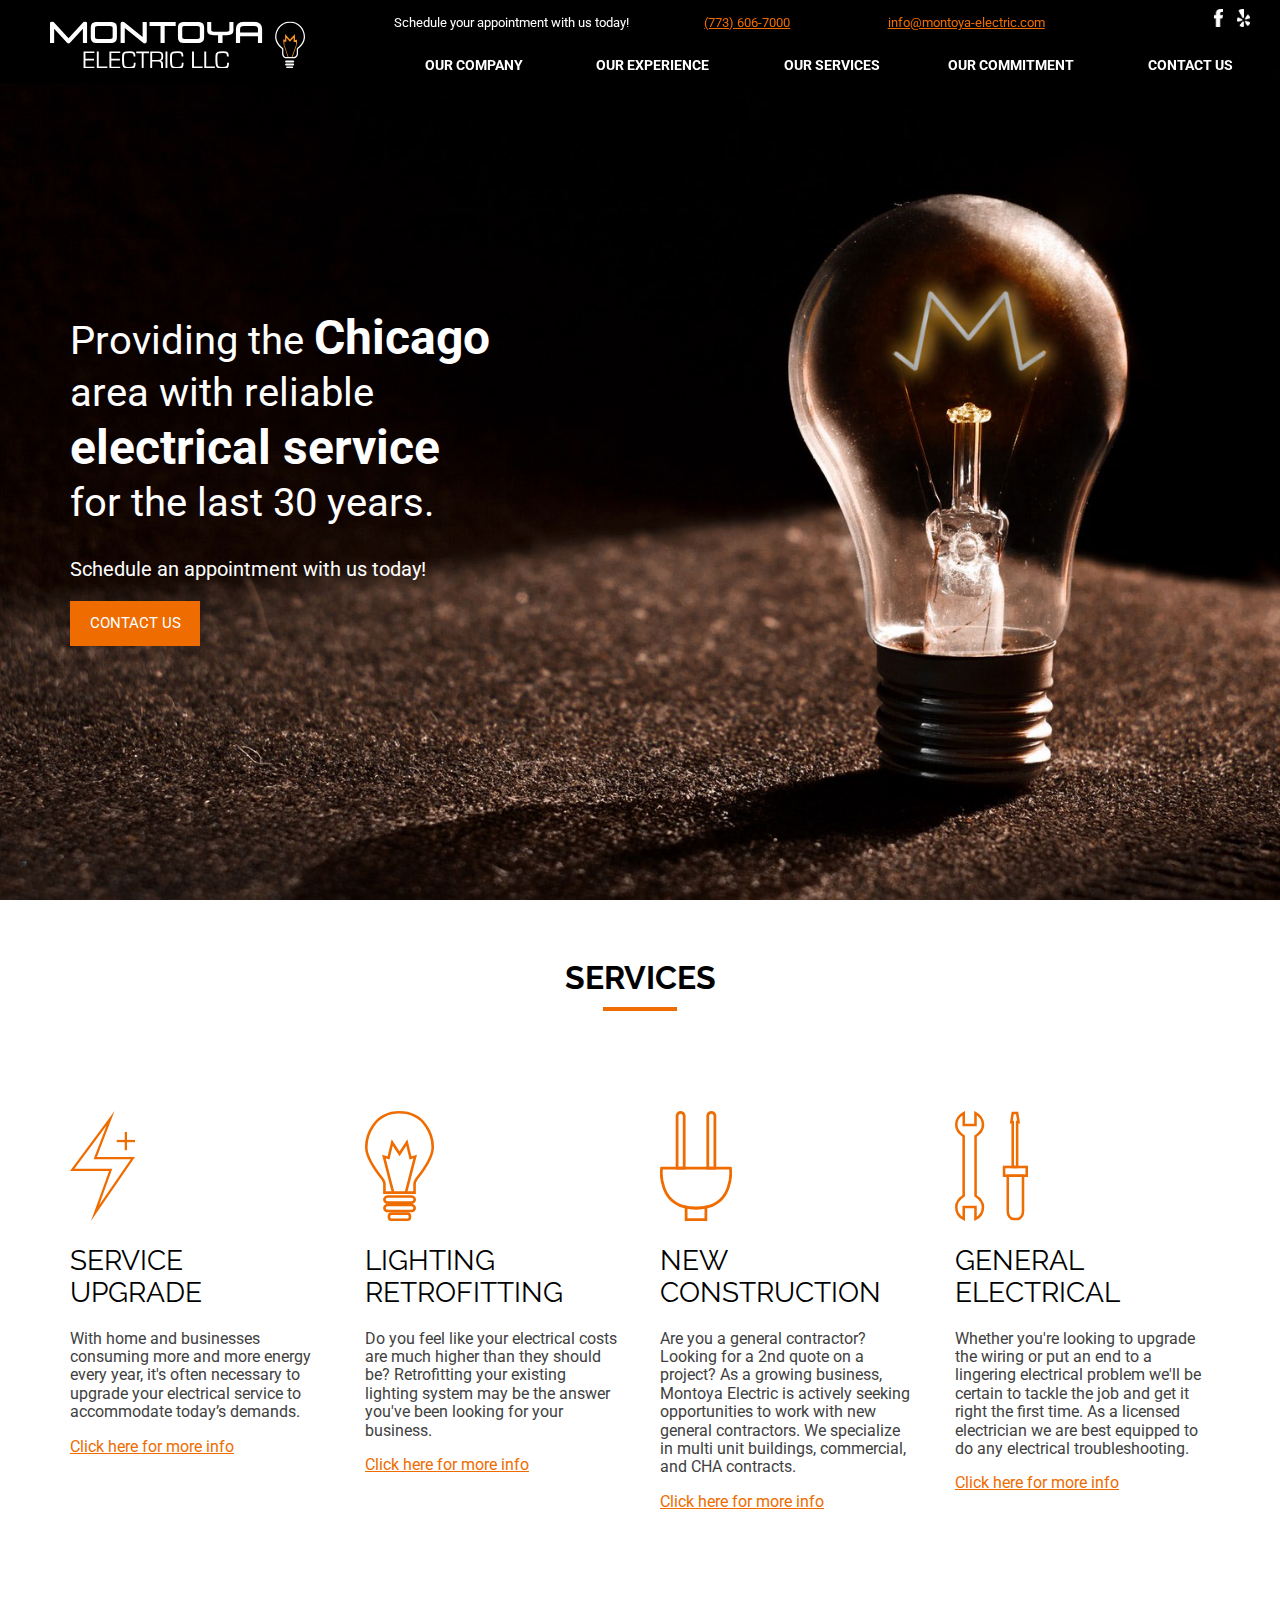
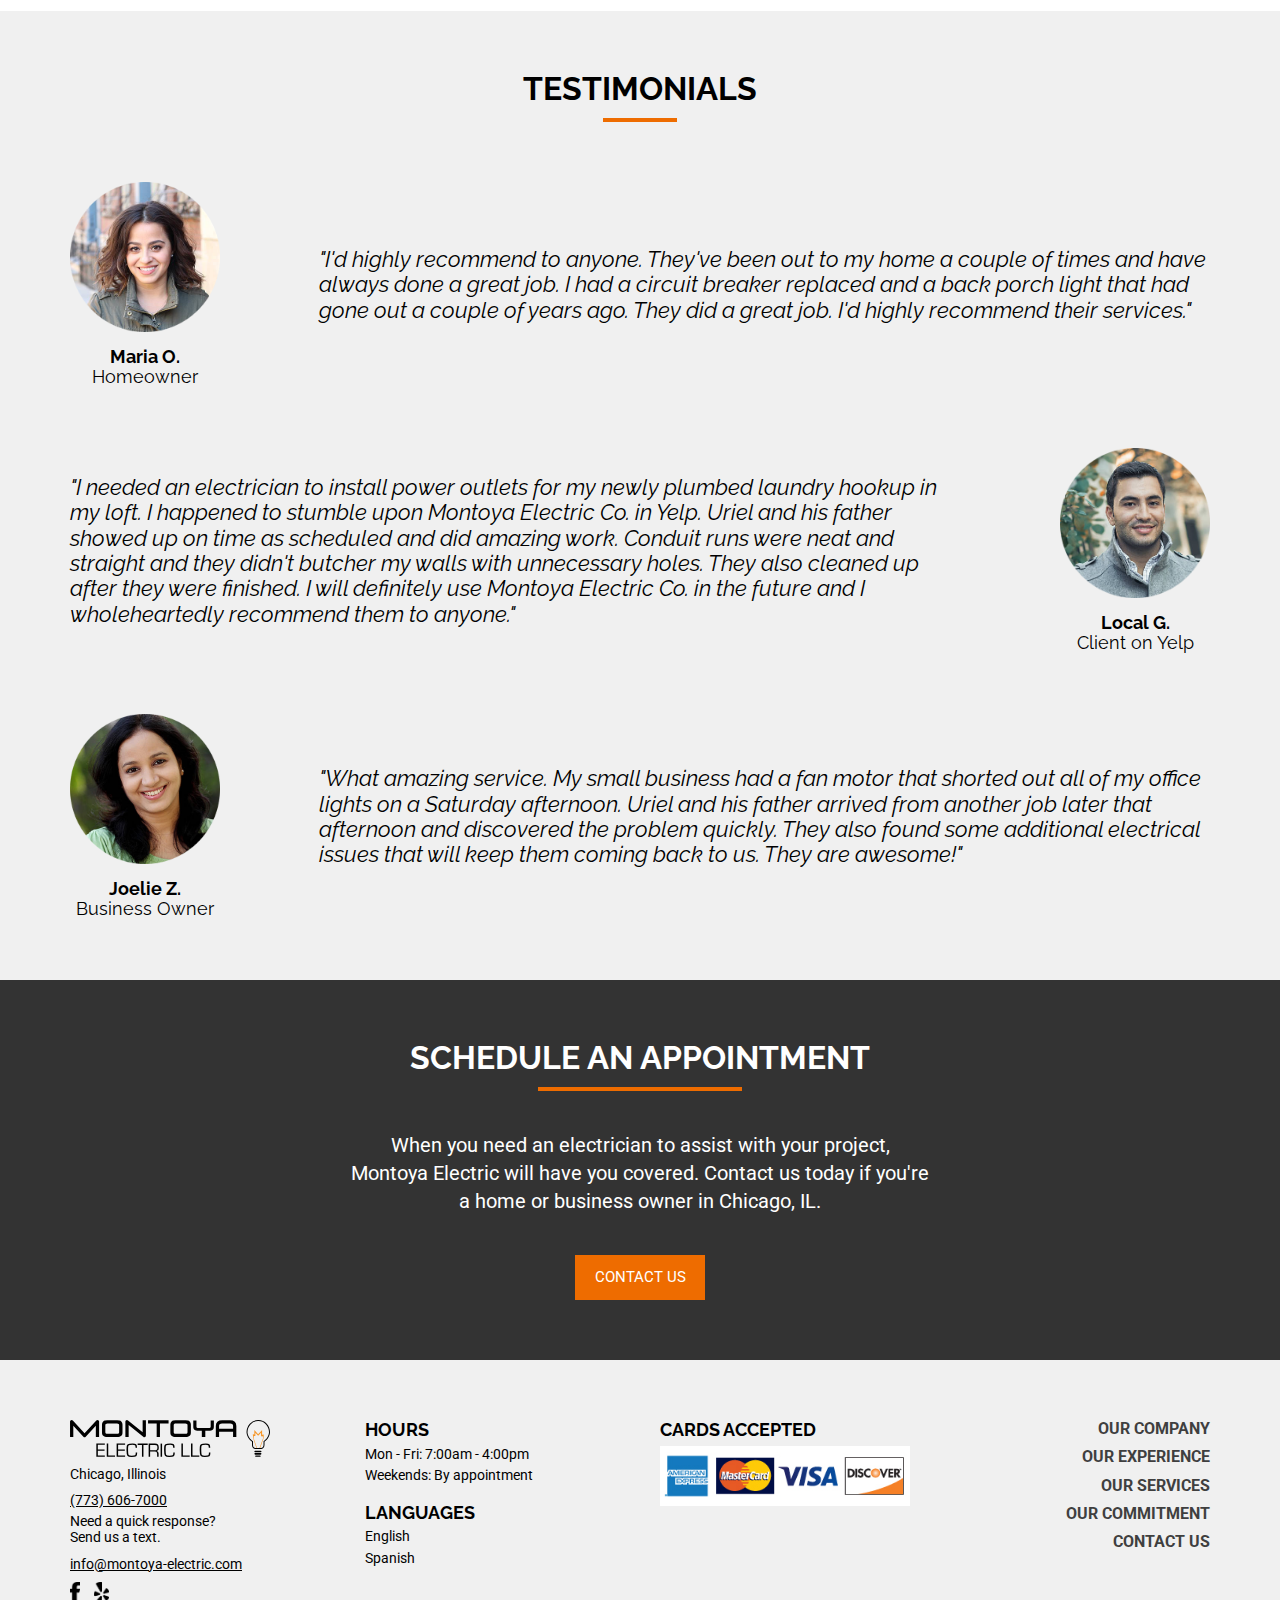
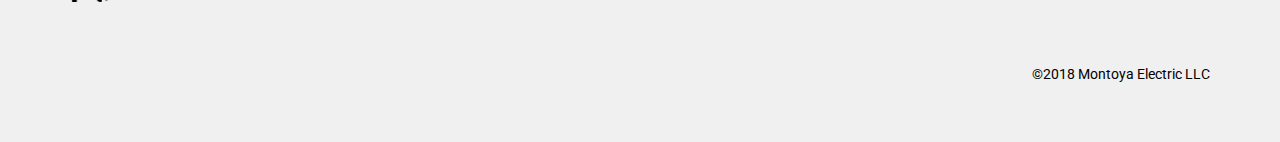
<file: index.html>
<!DOCTYPE html>
	<html>
		<head>
			<!-- Global site tag (gtag.js) - Google Analytics -->
			<script async src="https://www.googletagmanager.com/gtag/js?id=UA-100764829-1"></script>
			<script>
			  window.dataLayer = window.dataLayer || [];
			  function gtag(){dataLayer.push(arguments);}
			  gtag('js', new Date());

			  gtag('config', 'UA-100764829-1');
			  gtag('config', 'UA-115629266-1');
			</script>
			<meta charset="utf-8">
			<meta http-equiv="X-UA-Compatible" content="IE=edge, chrome=1">
			<title>Montoya Electric | Electrical Contractor in Chicago, Illinois</title>
			<meta name="description" content="We're a family-owned electrical contractor servicing the Chicago area. We are fully licensed to operate in Cicero, Berwyn, and Stickney.">
			<meta name="viewport" content="width=device-width, initial-scale=1.0">
			<meta property="og:title" content="Montoya Electric, LLC">
			<meta property="og:description" content="Family-owned electrical contractor servicing the Chicago area. We are fully licensed to operate in Cicero, Berwyn, and Stickney.">
			<meta property="og:image" content="http://www.montoya-electric.com/images/lightbulbBG.jpg">
			<meta property="og:url" content="http://www.montoya-electric.com">
			<meta name="twitter:card" content="summary_large_image">
			<meta property="og:site_name" content="Montoya Electric, LLC">
			<!--[if IE]><link rel="shortcut icon" href="images/favicon.ico"><![endif]-->
			<link rel="icon" href="images/favicon.png" type="image/x-icon" />
			<link rel="canonical" href="http://www.montoya-electric.com"/>
			<!-- build:css css/main.min.css -->
			<link type="text/css" rel="stylesheet" href="css/main.css" />
			<!-- endbuild -->
			<link href="https://fonts.googleapis.com/css?family=Raleway:500,500i,700|Roboto:400,700,900" rel="stylesheet">
		</head>
		<body>
			<div class="navbar index-nav">
				<div class="content-wrap">
					<a class="logo-link" href="/">
						<img class="logo" src="images/me-logo-wht.svg">
					</a>
					<div class="info-bar">
						<div class="container">
							<p>Schedule your appointment with us today!</p>
							<a class="nav-contact" href="tel:+17736067000">(773) 606-7000</a>
							<a class="nav-contact" href="mailto:info@montoya-electric.com">info@montoya-electric.com</a>
							<div class="nav-social">
								<a class="nav-social-link" href="https://www.facebook.com/montoya.electric/" target="_blank">
									<img src="images/socialmedia/facebookiconwht.png" alt="Facebook Logo" >
								</a>
								<a class="nav-social-link" href="https://www.yelp.com/biz/montoya-electric-chicago" target="_blank">
									<img src="images/socialmedia/yelplogowht.png" alt="Yelp Logo">
								</a>
							</div>
						</div>
					</div>
					<div class="nav-links">
						<nav>
							<a href="about.html">Our Company</a>
							<a href="experience.html">Our Experience</a>
							<a href="services.html">Our Services</a>
							<a href="commitment.html">Our Commitment</a>
							<a href="contact.html">Contact Us</a>
						</nav>
					</div>
					<a id="more" href="javascript:;">
						<img src="images/morewht.svg" alt="More Icon">
					</a>
				</div>
			</div>
			<div class="nav-dropdown">
				<a href="about.html">Our Company</a>
				<a href="experience.html">Our Experience</a>
				<a href="services.html">Our Services</a>
				<a href="commitment.html">Our Commitment</a>
				<a href="contact.html">Contact Us</a>
			</div>
			<div class="super-hero">
				<div class="content-wrap">
					<div class="hero-text">
						<h1>Providing the <span class="emphasis">Chicago</span><br> area with reliable<br> <span class="emphasis">electrical service</span><br>for the last 30 years.
						</h1>
						<p>Schedule an appointment with us today!</p>
						<div class="contact-button">
							<a href="contact.html">
								<h3>Contact us</h3>
							</a>
						</div>
					</div>
				</div>
			</div>
			<div class="index-services">
				<h1 class="heading">SERVICES</h1>
				<hr class="separator">
				<div class="content-wrap">
					<div class="service-card">
						<img src="images/illustrations/upgrade.svg">
						<h1>SERVICE<br>UPGRADE</h1>
						<p>With home and businesses consuming more and more energy every year, it's often necessary to upgrade your electrical service to accommodate today’s demands.</p>
						<a href="services.html">Click here for more info</a>
					</div>
					<div class="service-card">
						<img src="images/illustrations/bulb.svg">
						<h1>LIGHTING<br>RETROFITTING</h1>
						<p>Do you feel like your electrical costs are much higher than they should be? Retrofitting your existing lighting system may be the answer you've been looking for your business.</p>
						<a href="services.html">Click here for more info</a>
					</div>
					<div class="service-card">
						<img src="images/illustrations/plug.svg">
						<h1>NEW<br>CONSTRUCTION</h1>
						<p>Are you a general contractor?  Looking for a 2nd quote on a project? As a growing business, Montoya Electric is actively seeking opportunities to work with new general contractors. We specialize in multi unit buildings, commercial, and CHA contracts.</p>
						<a href="services.html">Click here for more info</a>
					</div>
					<div class="service-card">
						<img src="images/illustrations/tools.svg">
						<h1>GENERAL<br>ELECTRICAL</h1>
						<p>Whether you're looking to upgrade the wiring or put an end to a lingering electrical problem we'll be certain to tackle the job and get it right the first time. As a licensed electrician we are best equipped to do any electrical troubleshooting.</p>
						<a href="services.html">Click here for more info</a>
					</div>
				</div>
			</div>
			<div class="index-testimonials">
				<h1 class="heading">TESTIMONIALS</h1>
				<hr class="separator">
				<div class="content-wrap">
					<div class="testimonial">
						<div class="thumbnail-caption">
							<img src="images/maria.png" >
							<h4>Maria O.</h4>
							<p>Homeowner</p>
						</div>
						<div class="testimonial-text">
							<p>"I'd highly recommend to anyone. They've been out to my home a couple of times and have always done a great job. I had a circuit breaker replaced and a back porch light that had gone out a couple of years ago. They did a great job. I'd highly recommend their services."</p>
						</div>
					</div>
					<div class="testimonial">
						<div class="thumbnail-caption">
							<img src="images/localg.png" >
							<h4>.Local G</h4>
							<p>Client on Yelp</p>
						</div>
						<div class="testimonial-text">
							<p>"I needed an electrician to install power outlets for my newly plumbed laundry hookup in my loft. I happened to stumble upon Montoya Electric Co. in Yelp. Uriel and his father showed up on time as scheduled and did amazing work. Conduit runs were neat and straight and they didn't butcher my walls with unnecessary holes. They also cleaned up after they were finished. I will definitely use Montoya Electric Co. in the future and I wholeheartedly recommend them to anyone."</p>
						</div>
					</div>
					<div class="testimonial">
						<div class="thumbnail-caption">
							<img src="images/joelie.png" >
							<h4>Joelie Z.</h4>
							<p>Business Owner</p>
						</div>
						<div class="testimonial-text">
							<p>"What amazing service. My small business had a fan motor that shorted out all of my office lights on a Saturday afternoon. Uriel and his father arrived from another job later that afternoon and discovered the problem quickly. They also found some additional electrical issues that will keep them coming back to us. They are awesome!"</p>
						</div>
					</div>
				</div>
			</div>
			<div class="call-to-action">
				<h1 class="heading">SCHEDULE AN APPOINTMENT</h1>
				<hr class="separator">
				<p>When you need an electrician to assist with your project, Montoya Electric will have you covered. Contact us today if you're a home or business owner in Chicago, IL.</p>
				<div class="contact-button">
					<a href="contact.html">
						<h3>Contact us</h3>
					</a>
				</div>
			</div>
			<div class="footer">
				<div class="content-wrap">
					<div class="contact">
						<img src="images/me-logo-blk.svg" alt="Montoya Electric Logo">
						<h4>Chicago, Illinois</h4>
						<h4>
							<a href="tel:+17736067000">(773) 606-7000</a>
						</h4>
						<h4>Need a quick response?<br>Send us a text.</h4>
						<h4>
							<a href="mailto:info@montoya-electric.com">info@montoya-electric.com</a>
						</h4>
						<a href="https://www.facebook.com/montoya.electric/" target="_blank">
							<img src="images/socialmedia/facebookiconblk.png" alt="Facebook Logo" >
						</a>
						<a href="https://www.yelp.com/biz/montoya-electric-chicago" target="_blank">
							<img src="images/socialmedia/yelplogoblk.png">
						</a>
					</div>
					<div class="list">
						<h4>HOURS</h4>
						<p>Mon - Fri: 7:00am - 4:00pm</p>
						<p>Weekends: By appointment</p>
						<div class="languages">
							<h4>LANGUAGES</h4>
							<p>English</p>
							<p>Spanish</p>
						</div>
					</div>
					<div class="credit-cards">
						<h4>CARDS ACCEPTED</h4>
						<img src="images/cardlogos.jpg" >
					</div>
					<div class="bottom-nav">
						<nav>
							<a href="about.html">Our Company</a>
							<a href="experience.html">Our Experience</a>
							<a href="services.html">Our Services</a>
							<a href="commitment.html">Our Commitment</a>
							<a href="contact.html">Contact Us</a>
						</nav>
					</div>
				</div>
				<div class="copyright">
					<h1>&#169;2018 Montoya Electric LLC</
				</div>
			</div>
			<script src="https://ajax.googleapis.com/ajax/libs/jquery/3.1.1/jquery.min.js"></script>
			<script src="js/smoothscroll.js"></script>
			<!-- build:js js/script.min.js -->
			<script src="js/script.js"></script>
			<!-- endbuild -->
		</body>
	</html>
</file>
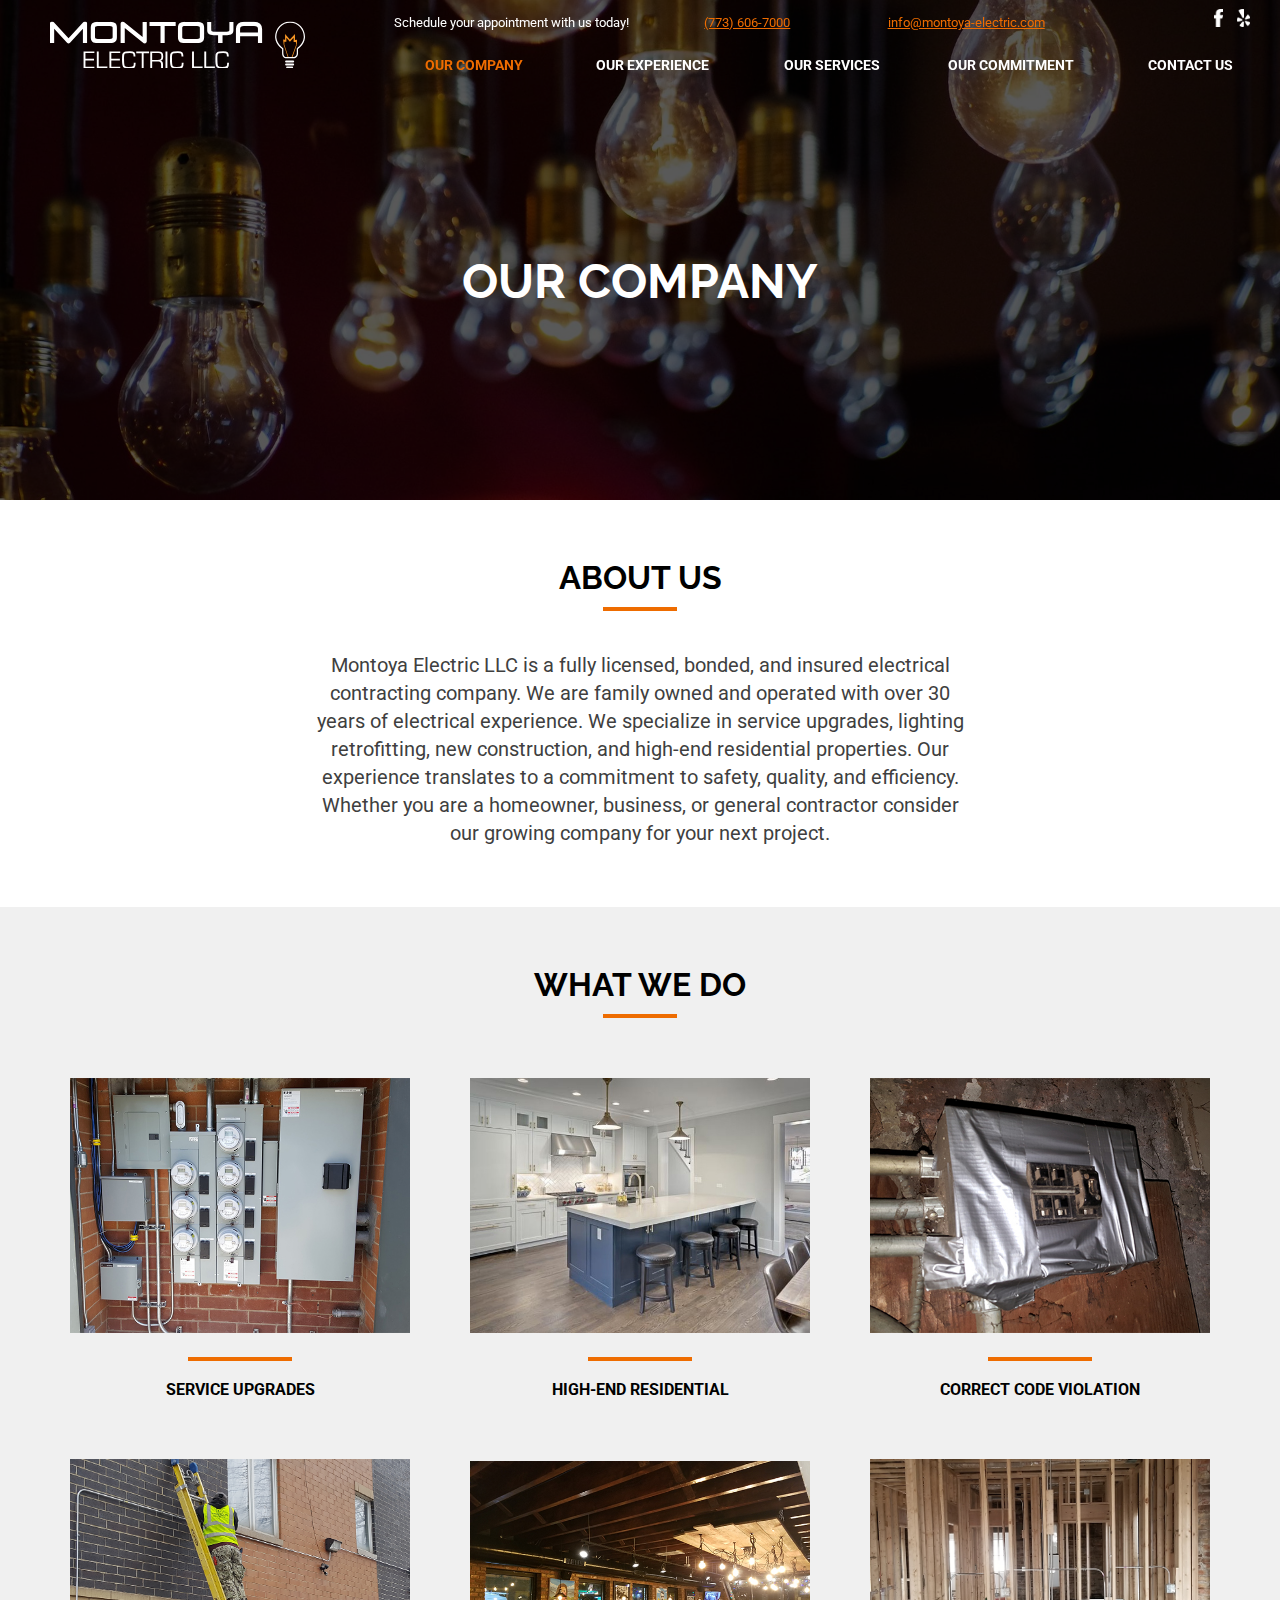
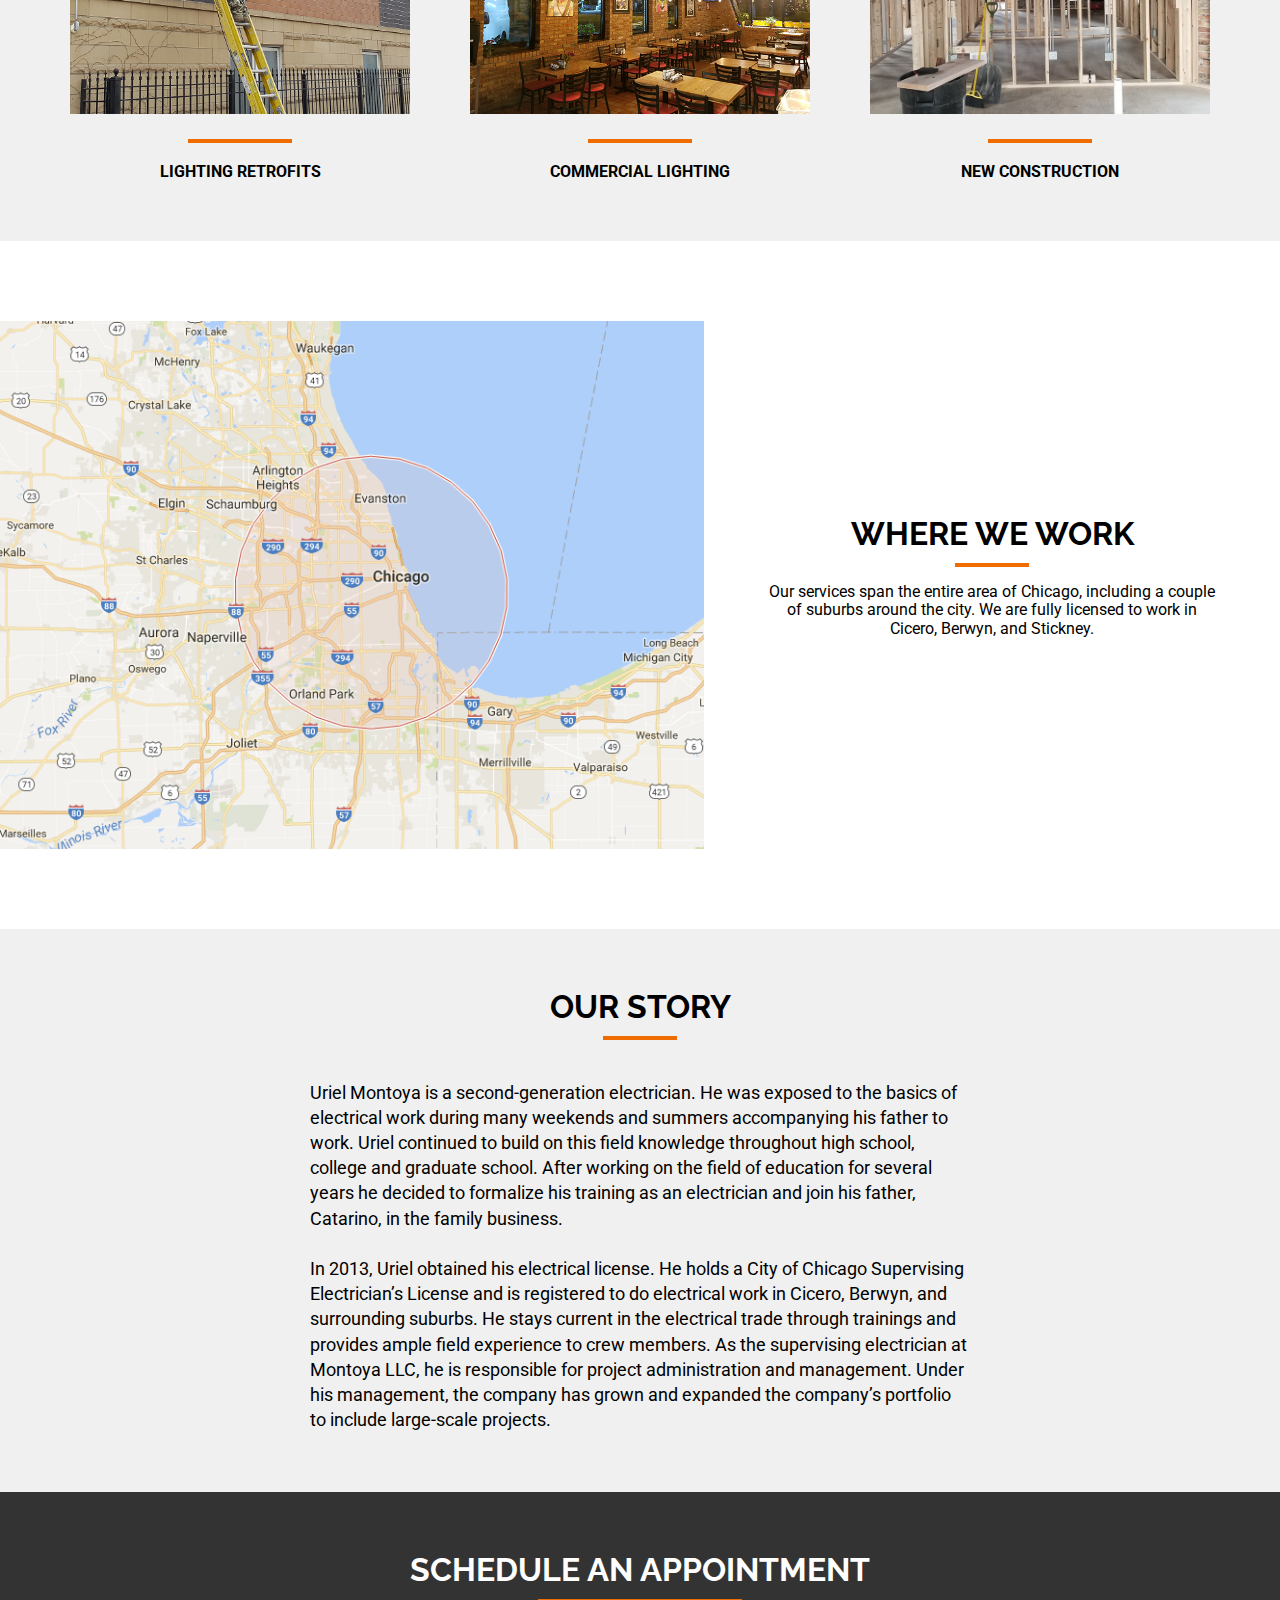
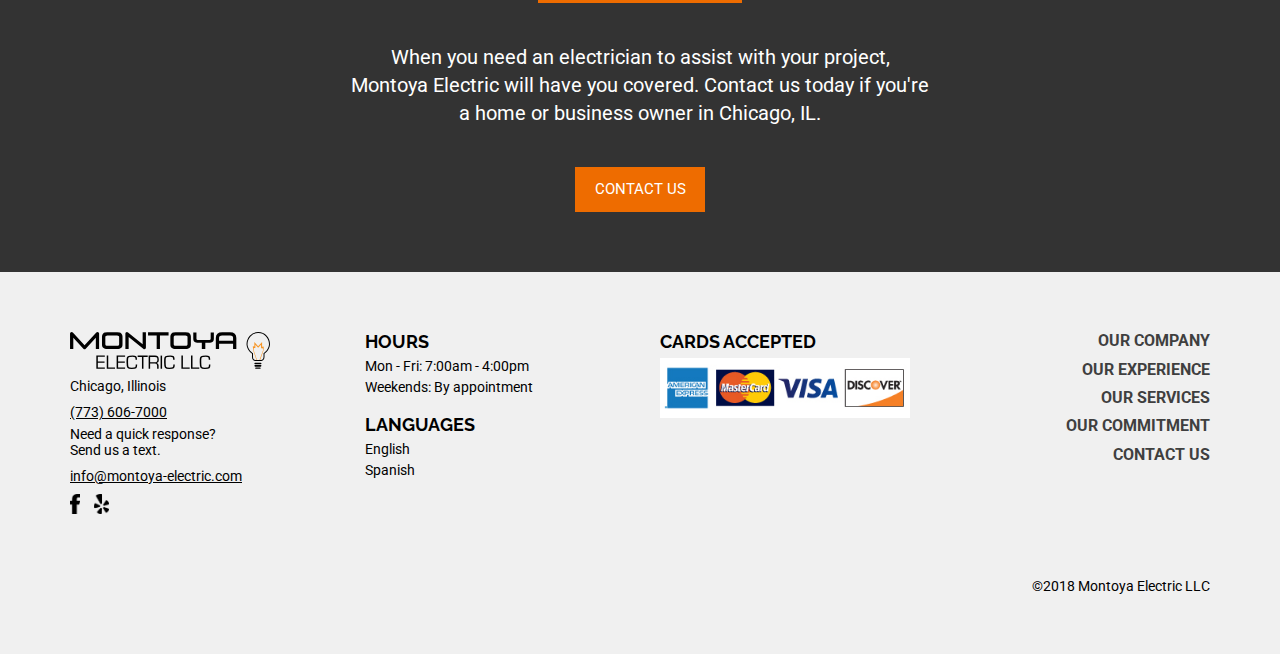
<file: about.html>
<!DOCTYPE html>
	<html>
		<head>
			<!-- Global site tag (gtag.js) - Google Analytics -->
			<script async src="https://www.googletagmanager.com/gtag/js?id=UA-100764829-1"></script>
			<script>
			  window.dataLayer = window.dataLayer || [];
			  function gtag(){dataLayer.push(arguments);}
			  gtag('js', new Date());

			  gtag('config', 'UA-100764829-1');
			  gtag('config', 'UA-115629266-1');
			</script>
			<meta charset="utf-8">
			<meta http-equiv="X-UA-Compatible" content="IE=edge, chrome=1">
			<title>Montoya Electric | Electrical Contractor in Chicago, Illinois</title>
			<meta name="description" content="We're a family-owned electrical contractor servicing the Chicago area. We are fully licensed to operate in Cicero, Berwyn, and Stickney.">
			<meta name="viewport" content="width=device-width, initial-scale=1.0">
			<meta property="og:title" content="Montoya Electric, LLC">
			<meta property="og:description" content="Family-owned electrical contractor servicing the Chicago area. We are fully licensed to operate in Cicero, Berwyn, and Stickney.">
			<meta property="og:image" content="http://www.montoya-electric.com/images/lightbulbBG.jpg">
			<meta property="og:url" content="http://www.montoya-electric.com">
			<meta name="twitter:card" content="summary_large_image">
			<meta property="og:site_name" content="Montoya Electric, LLC">
			<!--[if IE]><link rel="shortcut icon" href="images/favicon.ico"><![endif]-->
			<link rel="icon" href="images/favicon.png" type="image/x-icon" />
			<link rel="canonical" href="http://www.montoya-electric.com"/>
			<!-- build:css css/main.min.css -->
			<link type="text/css" rel="stylesheet" href="css/main.css" />
			<!-- endbuild -->
			<link href="https://fonts.googleapis.com/css?family=Raleway:700|Roboto:400,700" rel="stylesheet">
		</head>
		<body>
			<div class="navbar">
				<div class="content-wrap">
					<a class="logo-link" href="/">
						<img class="logo" src="images/me-logo-wht.svg">
					</a>
					<div class="info-bar">
						<div class="container">
							<p>Schedule your appointment with us today!</p>
							<a class="nav-contact" href="tel:+17736067000">(773) 606-7000</a>
							<a class="nav-contact" href="mailto:info@montoya-electric.com">info@montoya-electric.com</a>
							<div class="nav-social">
								<a class="nav-social-link" href="https://www.facebook.com/montoya.electric/" target="_blank">
									<img src="images/socialmedia/facebookiconwht.png" alt="Facebook Logo" >
								</a>
								<a class="nav-social-link" href="https://www.yelp.com/biz/montoya-electric-chicago" target="_blank">
									<img src="images/socialmedia/yelplogowht.png" alt="Yelp Logo">
								</a>
							</div>
						</div>
					</div>
					<div class="nav-links">
						<nav>
							<a class="active" href="javascript:;">Our Company</a>
							<a href="experience.html">Our Experience</a>
							<a href="services.html">Our Services</a>
							<a href="commitment.html">Our Commitment</a>
							<a href="contact.html">Contact Us</a>
						</nav>
					</div>
					<a id="more" href="javascript:;">
						<img src="images/morewht.svg" alt="More Icon">
					</a>
				</div>
			</div>
			<div class="nav-dropdown">
				<a href="about.html">Our Company</a>
				<a href="experience.html">Our Experience</a>
				<a href="services.html">Our Services</a>
				<a href="commitment.html">Our Commitment</a>
				<a href="contact.html">Contact Us</a>
			</div>
			<div class="sub-hero" id="about-hero">
				<div class="overlay">
					<h1>Our Company</h1>
				</div>
			</div>
			<div class="white-text-only">
				<h1 class="heading">About Us</h1>
				<hr class="separator">
				<p>Montoya Electric LLC is a fully licensed, bonded, and insured electrical contracting company. We are family owned and operated with over 30 years of electrical experience. We  specialize in service upgrades, lighting retrofitting, new construction, and  high-end residential properties. Our experience translates to a commitment to safety, quality, and efficiency. Whether you are a homeowner, business, or general contractor consider our growing  company for your next project.</p>
			</div>
			<div class="two-by-three">
				<h1 class="heading">What We Do</h1>
				<hr class="separator">
				<div class="content-wrap">
					<div class="picture-caption">
						<img src="images/about-services/service-upgrades.jpg" >
						<hr class="text-separator">
						<h3>SERVICE UPGRADES</h3>
					</div>
					<div class="picture-caption">
						<img src="images/about-services/high-end.jpg" >
						<hr class="text-separator">
						<h3>HIGH-END RESIDENTIAL</h3>
					</div>
					<div class="picture-caption">
						<img src="images/about-services/corrections.jpg" >
						<hr class="text-separator">
						<h3>CORRECT CODE VIOLATION</h3>
					</div>
				</div>
				<div class="content-wrap">
					<div class="picture-caption">
						<img src="images/about-services/retrofits.jpg" >
						<hr class="text-separator">
						<h3>LIGHTING RETROFITS</h3>
					</div>
					<div class="picture-caption">
						<img src="images/about-services/commercial.jpg" >
						<hr class="text-separator">
						<h3>COMMERCIAL LIGHTING</h3>
					</div>
					<div class="picture-caption">
						<img src="images/about-services/new-construction.jpg" >
						<hr class="text-separator">
						<h3>NEW CONSTRUCTION</h3>
					</div>
				</div>
			</div>
			<div class="about-location">
				<div class="content-wrap">
					<div class="location-text">
						<h1 class="heading">Where We Work</h1>
						<hr class="separator">
						<p>Our services span the entire area of Chicago, including a couple of suburbs around the city. We are fully licensed to work in Cicero, Berwyn, and Stickney.</p>
					</div>
					<img src="images/chicagomap@1x.png" >
				</div>
			</div>
			<div class="gray-text-only story-text">
				<h1 class="heading">Our Story</h1>
				<hr class="separator">
				<p>Uriel Montoya is a second-generation electrician. He was exposed to the basics of electrical work during many weekends and summers accompanying his father to work. Uriel continued to build on this field knowledge throughout high school, college and graduate school. After working on the field of education for several years he decided to formalize his training as an electrician and join his father, Catarino, in the family business.<br><br>
				In 2013, Uriel obtained his electrical license. He holds a City of Chicago Supervising Electrician’s License and is registered to do electrical work in Cicero, Berwyn, and surrounding suburbs. He stays current in the  electrical trade through trainings and provides ample field experience to crew members. As the supervising electrician at Montoya LLC, he is responsible for project administration and management. Under his management, the company has grown and expanded the company’s portfolio to include large-scale projects.
				</p>
			</div>
			<!-- TO BE ADDED WHEN PICTURE IS TAKEN
			<div class="crew">
				<h1 class="heading">Our Crew</h1>
				<hr class="separator">
				<div class="content-wrap">
					<p>Our crew has been trained to complete jobs on time while prioritizing quality, safety, and professionalism.</p>
					<div class="quilt-grid">
						<img src="images/placeholders/640x360.png" >
					</div>
				</div>
			</div>
			-->
			<div class="call-to-action">
				<h1 class="heading">SCHEDULE AN APPOINTMENT</h1>
				<hr class="separator">
				<p>When you need an electrician to assist with your project, Montoya Electric will have you covered. Contact us today if you're a home or business owner in Chicago, IL.</p>
				<div class="contact-button">
					<a href="contact.html">
						<h3>Contact us</h3>
					</a>
				</div>
			</div>
			<div class="footer">
				<div class="content-wrap">
					<div class="contact">
						<img src="images/me-logo-blk.svg" alt="Montoya Electric Logo">
						<h4>Chicago, Illinois</h4>
						<h4>
							<a href="tel:+17736067000">(773) 606-7000</a>
						</h4>
						<h4>Need a quick response?<br>Send us a text.</h4>
						<h4>
							<a href="mailto:info@montoya-electric.com">info@montoya-electric.com</a>
						</h4>
						<a href="https://www.facebook.com/montoya.electric/" target="_blank">
							<img src="images/socialmedia/facebookiconblk.png" alt="Facebook Logo" >
						</a>
						<a href="https://www.yelp.com/biz/montoya-electric-chicago" target="_blank">
							<img src="images/socialmedia/yelplogoblk.png">
						</a>
					</div>
					<div class="list">
						<h4>HOURS</h4>
						<p>Mon - Fri: 7:00am - 4:00pm</p>
						<p>Weekends: By appointment</p>
						<div class="languages">
							<h4>LANGUAGES</h4>
							<p>English</p>
							<p>Spanish</p>
						</div>
					</div>
					<div class="credit-cards">
						<h4>CARDS ACCEPTED</h4>
						<img src="images/cardlogos.jpg" >
					</div>
					<div class="bottom-nav">
						<nav>
							<a href="about.html">Our Company</a>
							<a href="experience.html">Our Experience</a>
							<a href="services.html">Our Services</a>
							<a href="commitment.html">Our Commitment</a>
							<a href="contact.html">Contact Us</a>
						</nav>
					</div>
				</div>
				<div class="copyright">
					<h1>&#169;2018 Montoya Electric LLC</
				</div>
			</div>
			<script src="https://ajax.googleapis.com/ajax/libs/jquery/3.1.1/jquery.min.js"></script>
			<script src="js/smoothscroll.js"></script>
			<!-- build:js js/script.min.js -->
			<script src="js/script.js"></script>
			<!-- endbuild -->
		</body>
	</html>
</file>
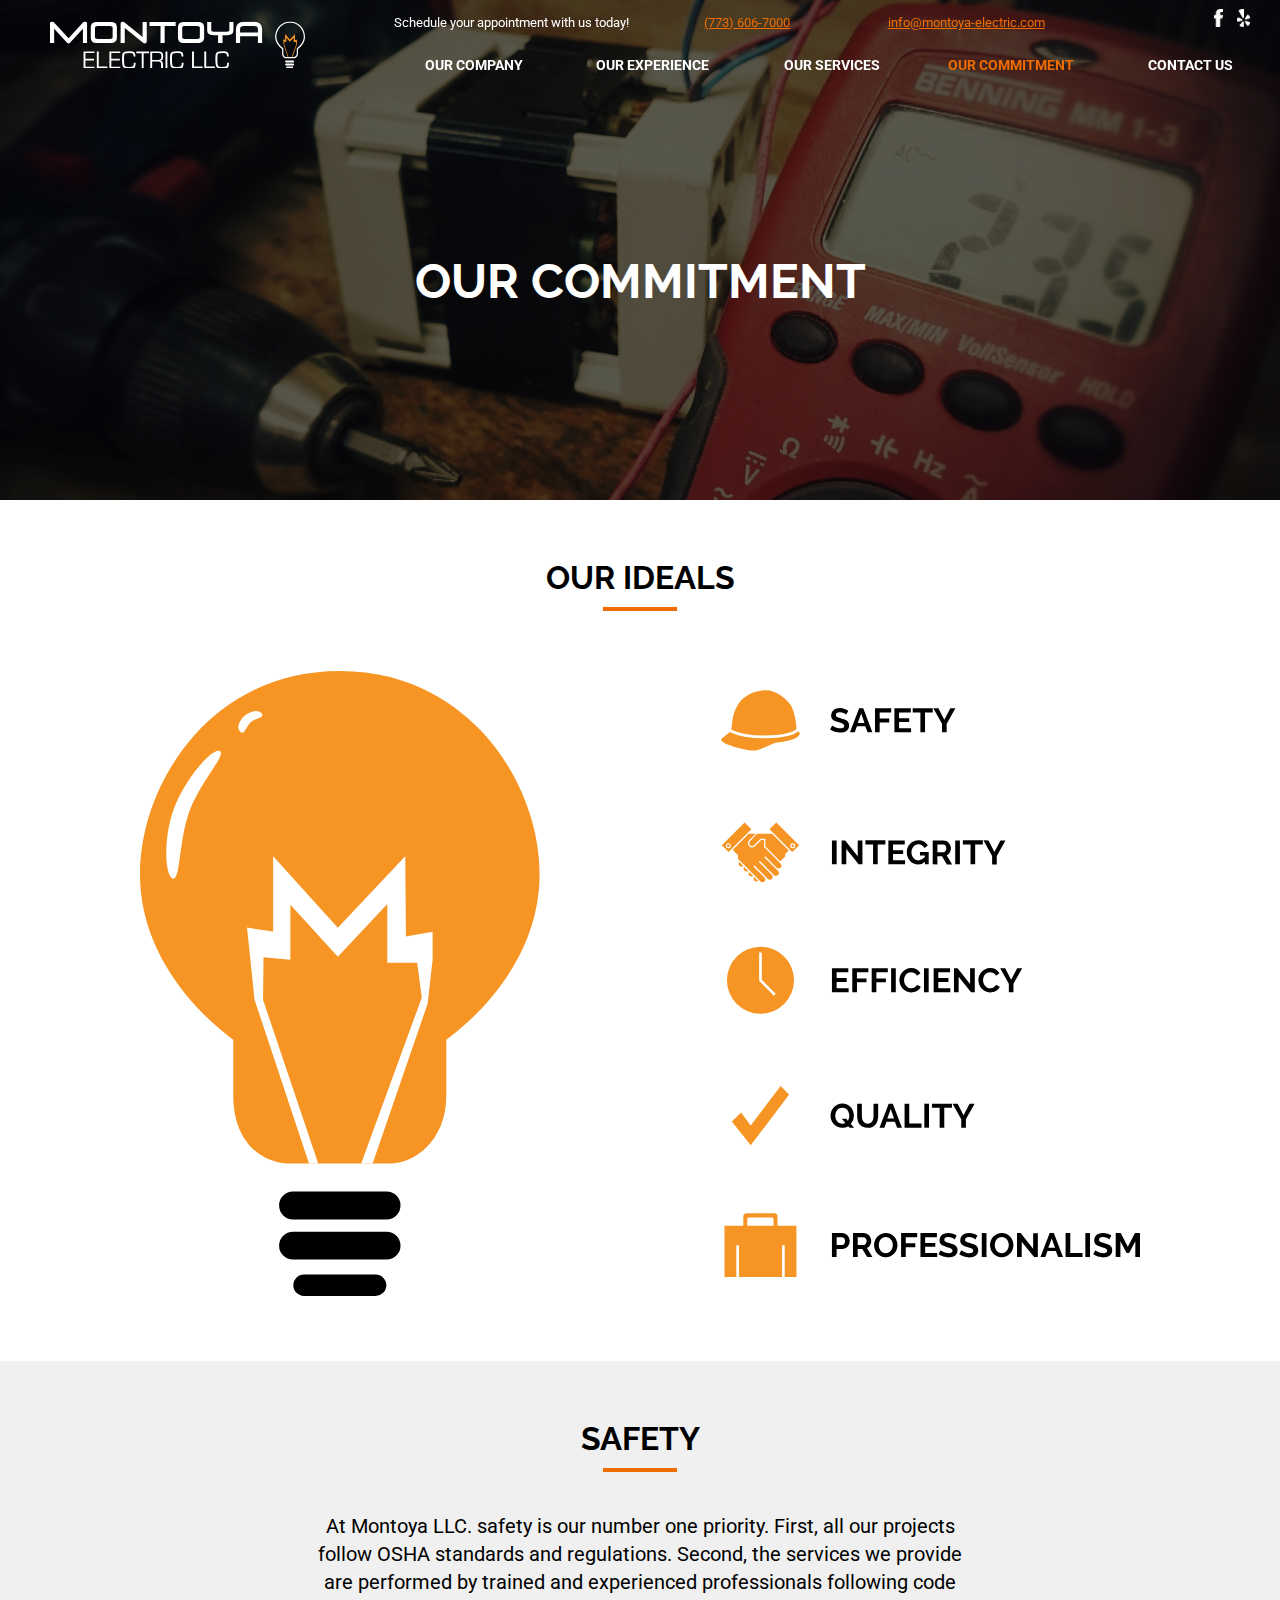
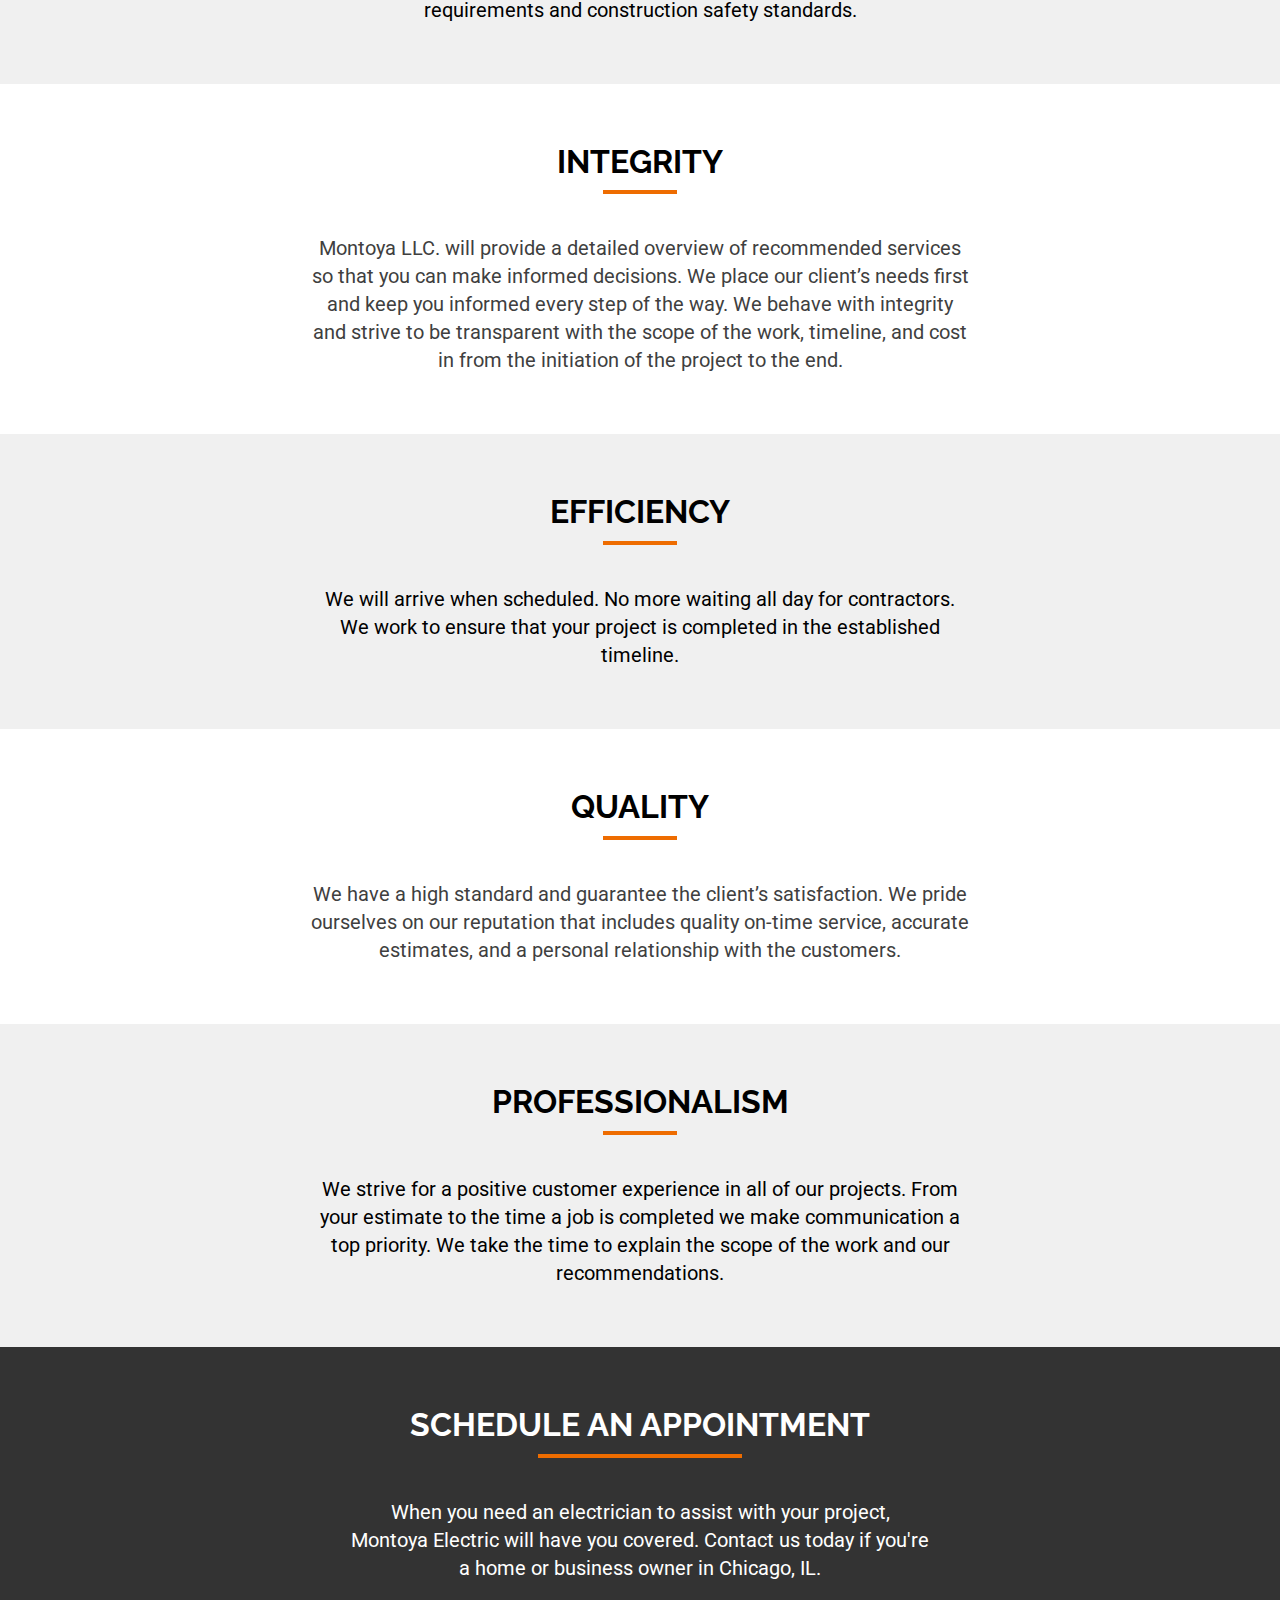
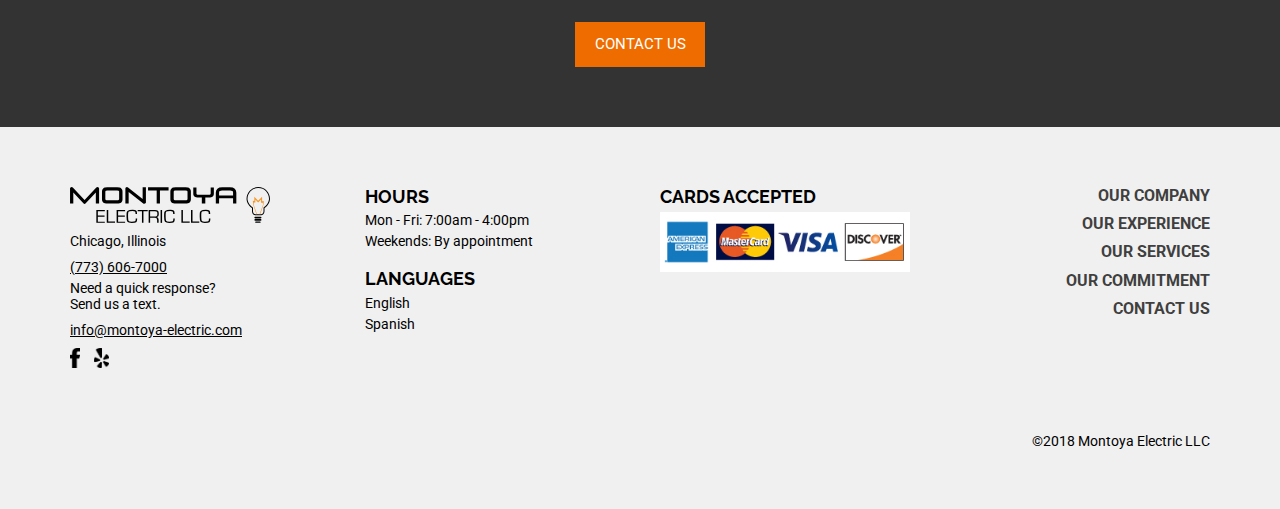
<file: commitment.html>
<!DOCTYPE html>
	<html>
		<head>
			<!-- Global site tag (gtag.js) - Google Analytics -->
			<script async src="https://www.googletagmanager.com/gtag/js?id=UA-100764829-1"></script>
			<script>
			  window.dataLayer = window.dataLayer || [];
			  function gtag(){dataLayer.push(arguments);}
			  gtag('js', new Date());

			  gtag('config', 'UA-100764829-1');
			  gtag('config', 'UA-115629266-1');
			</script>
			<meta charset="utf-8">
			<meta http-equiv="X-UA-Compatible" content="IE=edge, chrome=1">
			<title>Montoya Electric | Electrical Contractor in Chicago, Illinois</title>
			<meta name="description" content="Family-owned electrical contractor servicing the Chicago area. We are fully licensed to operate in Cicero, Berwyn, and Stickney.">
			<meta name="viewport" content="width=device-width, initial-scale=1.0">
			<meta property="og:title" content="Montoya Electric, LLC">
			<meta property="og:description" content="Family-owned electrical contractor servicing the Chicago area. We are fully licensed to operate in Cicero, Berwyn, and Stickney.">
			<meta property="og:image" content="http://www.montoya-electric.com/images/lightbulbBG.jpg">
			<meta property="og:url" content="http://www.montoya-electric.com">
			<meta name="twitter:card" content="summary_large_image">
			<meta property="og:site_name" content="Montoya Electric, LLC">
			<!--[if IE]><link rel="shortcut icon" href="images/favicon.ico"><![endif]-->
			<link rel="icon" href="images/favicon.png" type="image/x-icon" />
			<link rel="canonical" href="http://www.montoya-electric.com"/>
			<!-- build:css css/main.min.css -->
			<link type="text/css" rel="stylesheet" href="css/main.css" />
			<!-- endbuild -->
			<link href="https://fonts.googleapis.com/css?family=Raleway:700|Roboto:400,700" rel="stylesheet">
		</head>
		<body>
			<div class="navbar">
				<div class="content-wrap">
					<a class="logo-link" href="/">
						<img class="logo" src="images/me-logo-wht.svg">
					</a>
					<div class="info-bar">
						<div class="container">
							<p>Schedule your appointment with us today!</p>
							<a class="nav-contact" href="tel:+17736067000">(773) 606-7000</a>
							<a class="nav-contact" href="mailto:info@montoya-electric.com">info@montoya-electric.com</a>
							<div class="nav-social">
								<a class="nav-social-link" href="https://www.facebook.com/montoya.electric/" target="_blank">
									<img src="images/socialmedia/facebookiconwht.png" alt="Facebook Logo" >
								</a>
								<a class="nav-social-link" href="https://www.yelp.com/biz/montoya-electric-chicago" target="_blank">
									<img src="images/socialmedia/yelplogowht.png" alt="Yelp Logo">
								</a>
							</div>
						</div>
					</div>
					<div class="nav-links">
						<nav>
							<a href="about.html">Our Company</a>
							<a href="experience.html">Our Experience</a>
							<a href="services.html">Our Services</a>
							<a class="active" href="javascript:;">Our Commitment</a>
							<a href="contact.html">Contact Us</a>
						</nav>
					</div>
					<a id="more" href="javascript:;">
						<img src="images/morewht.svg" alt="More Icon">
					</a>
				</div>
			</div>
			<div class="nav-dropdown">
				<a href="about.html">Our Company</a>
				<a href="experience.html">Our Experience</a>
				<a href="services.html">Our Services</a>
				<a href="commitment.html">Our Commitment</a>
				<a href="contact.html">Contact Us</a>
			</div>
			<div class="sub-hero" id="commit-hero">
				<div class="overlay">
					<h1>Our Commitment</h1>
				</div>
			</div>
			<div class="ideals">
				<div class="content-wrap">
					<h1 class="heading">Our Ideals</h1>
					<hr class="separator">
					<div class="content-wrap">
						<img src="images/lb-infographic.svg" >
					</div>
				</div>
			</div>
			<div class="gray-text-only">
				<h1 class="heading">Safety</h1>
				<hr class="separator">
				<p>At Montoya LLC. safety is our number one priority. First, all our projects follow OSHA standards and regulations. Second, the services we provide are performed by  trained and experienced professionals following code requirements and construction safety standards.</p>
			</div>
			<div class="white-text-only">
				<h1 class="heading">Integrity</h1>
				<hr class="separator">
				<p>Montoya LLC. will provide a detailed overview of recommended services so that you can make informed decisions. We place our client’s needs first and keep you informed every step of the way. We behave with integrity and strive to be transparent with the scope of the work, timeline, and cost in from the initiation of the project to the end.</p>
			</div>
			<div class="gray-text-only">
				<h1 class="heading">Efficiency</h1>
				<hr class="separator">
				<p>We will arrive when scheduled. No more waiting all day for contractors. We work to ensure that your project is completed in the established timeline.</p>
			</div>
			<div class="white-text-only">
				<h1 class="heading">Quality</h1>
				<hr class="separator">
				<p>We have a high standard and guarantee the client’s satisfaction. We pride ourselves on our reputation that includes quality on-time service, accurate estimates, and a personal relationship with the customers.</p>
			</div>
			<div class="gray-text-only">
				<h1 class="heading">Professionalism</h1>
				<hr class="separator">
				<p>We strive for a positive customer experience in all of our projects. From your estimate to the time a job is completed we make communication a top priority. We take the time to explain the scope of the work and our recommendations.</p>
			</div>
			<div class="call-to-action">
				<h1 class="heading">SCHEDULE AN APPOINTMENT</h1>
				<hr class="separator">
				<p>When you need an electrician to assist with your project, Montoya Electric will have you covered. Contact us today if you're a home or business owner in Chicago, IL.</p>
				<div class="contact-button">
					<a href="contact.html">
						<h3>Contact us</h3>
					</a>
				</div>
			</div>
			<div class="footer">
				<div class="content-wrap">
					<div class="contact">
						<img src="images/me-logo-blk.svg" alt="Montoya Electric Logo">
						<h4>Chicago, Illinois</h4>
						<h4>
							<a href="tel:+17736067000">(773) 606-7000</a>
						</h4>
						<h4>Need a quick response?<br>Send us a text.</h4>
						<h4>
							<a href="mailto:info@montoya-electric.com">info@montoya-electric.com</a>
						</h4>
						<a href="https://www.facebook.com/montoya.electric/" target="_blank">
							<img src="images/socialmedia/facebookiconblk.png" alt="Facebook Logo" >
						</a>
						<a href="https://www.yelp.com/biz/montoya-electric-chicago" target="_blank">
							<img src="images/socialmedia/yelplogoblk.png">
						</a>
					</div>
					<div class="list">
						<h4>HOURS</h4>
						<p>Mon - Fri: 7:00am - 4:00pm</p>
						<p>Weekends: By appointment</p>
						<div class="languages">
							<h4>LANGUAGES</h4>
							<p>English</p>
							<p>Spanish</p>
						</div>
					</div>
					<div class="credit-cards">
						<h4>CARDS ACCEPTED</h4>
						<img src="images/cardlogos.jpg" >
					</div>
					<div class="bottom-nav">
						<nav>
							<a href="about.html">Our Company</a>
							<a href="experience.html">Our Experience</a>
							<a href="services.html">Our Services</a>
							<a href="commitment.html">Our Commitment</a>
							<a href="contact.html">Contact Us</a>
						</nav>
					</div>
				</div>
				<div class="copyright">
					<h1>&#169;2018 Montoya Electric LLC</
				</div>
			</div>
			<script src="https://ajax.googleapis.com/ajax/libs/jquery/3.1.1/jquery.min.js"></script>
			<script src="js/smoothscroll.js"></script>
			<!-- build:js js/script.min.js -->
			<script src="js/script.js"></script>
			<!-- endbuild -->
		</body>
	</html>
</file>
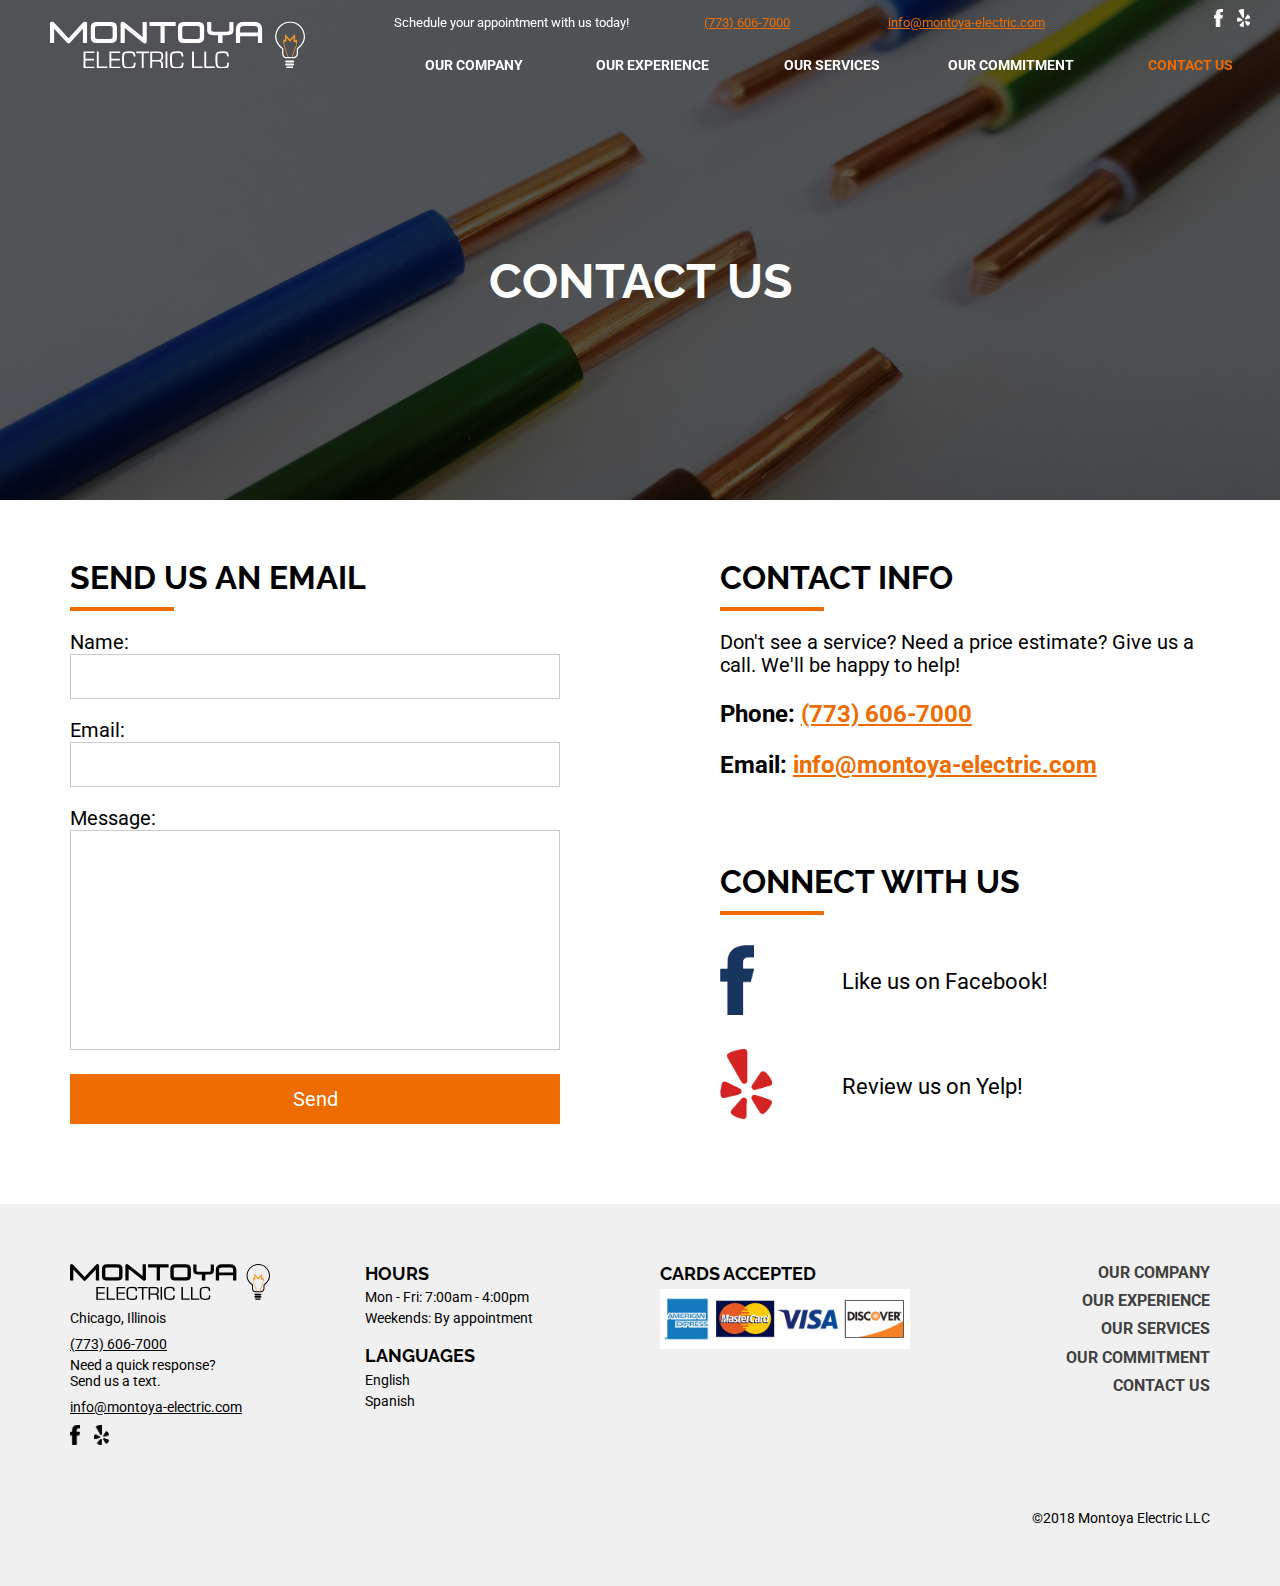
<file: contact.html>
<!DOCTYPE html>
	<html>
		<head>
			<!-- Global site tag (gtag.js) - Google Analytics -->
			<script async src="https://www.googletagmanager.com/gtag/js?id=UA-100764829-1"></script>
			<script>
			  window.dataLayer = window.dataLayer || [];
			  function gtag(){dataLayer.push(arguments);}
			  gtag('js', new Date());

			  gtag('config', 'UA-100764829-1');
			  gtag('config', 'UA-115629266-1');
			</script>
			<meta charset="utf-8">
			<meta http-equiv="X-UA-Compatible" content="IE=edge, chrome=1">
			<title>Montoya Electric | Electrical Contractor in Chicago, Illinois</title>
			<meta name="description" content="Family-owned electrical contractor servicing the Chicago area. We are fully licensed to operate in Cicero, Berwyn, and Stickney.">
			<meta name="viewport" content="width=device-width, initial-scale=1.0">
			<meta property="og:title" content="Montoya Electric, LLC">
			<meta property="og:description" content="Family-owned electrical contractor servicing the Chicago area. We are fully licensed to operate in Cicero, Berwyn, and Stickney.">
			<meta property="og:image" content="http://www.montoya-electric.com/images/lightbulbBG.jpg">
			<meta property="og:url" content="http://www.montoya-electric.com">
			<meta name="twitter:card" content="summary_large_image">
			<meta property="og:site_name" content="Montoya Electric, LLC">
			<!--[if IE]><link rel="shortcut icon" href="images/favicon.ico"><![endif]-->
			<link rel="icon" href="images/favicon.png" type="image/x-icon" />
			<link rel="canonical" href="http://www.montoya-electric.com"/>
			<!-- build:css css/main.min.css -->
			<link type="text/css" rel="stylesheet" href="css/main.css" />
			<!-- endbuild -->
			<link href="https://fonts.googleapis.com/css?family=Raleway:700|Roboto:400,700" rel="stylesheet">
		</head>
		<body>
			<div class="navbar">
				<div class="content-wrap">
					<a class="logo-link" href="/">
						<img class="logo" src="images/me-logo-wht.svg">
					</a>
					<div class="info-bar">
						<div class="container">
							<p>Schedule your appointment with us today!</p>
							<a class="nav-contact" href="tel:+17736067000">(773) 606-7000</a>
							<a class="nav-contact" href="mailto:info@montoya-electric.com">info@montoya-electric.com</a>
							<div class="nav-social">
								<a class="nav-social-link" href="https://www.facebook.com/montoya.electric/" target="_blank">
									<img src="images/socialmedia/facebookiconwht.png" alt="Facebook Logo" >
								</a>
								<a class="nav-social-link" href="https://www.yelp.com/biz/montoya-electric-chicago" target="_blank">
									<img src="images/socialmedia/yelplogowht.png" alt="Yelp Logo">
								</a>
							</div>
						</div>
					</div>
					<div class="nav-links">
						<nav>
							<a href="about.html">Our Company</a>
							<a href="experience.html">Our Experience</a>
							<a href="services.html">Our Services</a>
							<a href="commitment.html">Our Commitment</a>
							<a class="active" href="javascript:;">Contact Us</a>
						</nav>
					</div>
					<a id="more" href="javascript:;">
						<img src="images/morewht.svg" alt="More Icon">
					</a>
				</div>
			</div>
			<div class="nav-dropdown">
				<a href="about.html">Our Company</a>
				<a href="experience.html">Our Experience</a>
				<a href="services.html">Our Services</a>
				<a href="commitment.html">Our Commitment</a>
				<a href="contact.html">Contact Us</a>
			</div>
			<div class="sub-hero" id="contact-hero">
				<div class="overlay">
					<h1>Contact Us</h1>
				</div>
			</div>
			<div class="contact-section">
				<div class="content-wrap">
					<div class="form-wrap">
						<h1 class="heading">Send Us An Email</h1>
						<hr class="separator">
						<div id="form-messages"></div>
						<form id="contactform" method="post" action="mailer.php">
							<div class="field">
								<label for="name">Name:</label>
								<input type="text" id="name" name="name" required>
							</div>
							<div class="field">
								<label for="email">Email:</label>
								<input type="email" id="email" name="email" required>
							</div>
							<div class="field">
								<label for="message">Message:</label>
								<textarea id="message" name="message" required></textarea>
							</div>
							<div class="field">
								<button type="submit">Send</button>
							</div>
							<input id="phone" type="checkbox" name="phone" value="1" tabindex="-1" autocomplete="off">
						</form>
					</div>
					<div class="contact-info">
						<h1 class="heading">Contact Info</h1>
						<hr class="separator">
						<p>Don't see a service? Need a price estimate? Give us a call. We'll be happy to help!</p>
						<h3>Phone: <a href="tel:+17736067000">(773) 606-7000</a></h3>
						<h3>Email: <a href="mailto:info@montoya-electric.com">info@montoya-electric.com</a></h3>
					</div>
					<div class="social-media">
						<h1 class="heading">Connect With Us</h1>
						<hr class="separator">
						<a class="social-link" href="https://www.facebook.com/montoya.electric/" target="_blank">
							<div class="image-container">
								<img src="images/socialmedia/facebookicon.png" >
							</div>
							<p>Like us on Facebook!</p>
						</a>
						<a class="social-link" href="https://www.yelp.com/biz/montoya-electric-chicago" target="_blank">
							<div class="image-container">
								<img src="images/socialmedia/yelplogo.png" >
							</div>
							<p>Review us on Yelp!</p>
						</a>
					</div>
				</div>
			</div>
			<div class="footer">
				<div class="content-wrap">
					<div class="contact">
						<img src="images/me-logo-blk.svg" alt="Montoya Electric Logo">
						<h4>Chicago, Illinois</h4>
						<h4>
							<a href="tel:+17736067000">(773) 606-7000</a>
						</h4>
						<h4>Need a quick response?<br>Send us a text.</h4>
						<h4>
							<a href="mailto:info@montoya-electric.com">info@montoya-electric.com</a>
						</h4>
						<a href="https://www.facebook.com/montoya.electric/" target="_blank">
							<img src="images/socialmedia/facebookiconblk.png" alt="Facebook Logo" >
						</a>
						<a href="https://www.yelp.com/biz/montoya-electric-chicago" target="_blank">
							<img src="images/socialmedia/yelplogoblk.png">
						</a>
					</div>
					<div class="list">
						<h4>HOURS</h4>
						<p>Mon - Fri: 7:00am - 4:00pm</p>
						<p>Weekends: By appointment</p>
						<div class="languages">
							<h4>LANGUAGES</h4>
							<p>English</p>
							<p>Spanish</p>
						</div>
					</div>
					<div class="credit-cards">
						<h4>CARDS ACCEPTED</h4>
						<img src="images/cardlogos.jpg" >
					</div>
					<div class="bottom-nav">
						<nav>
							<a href="about.html">Our Company</a>
							<a href="experience.html">Our Experience</a>
							<a href="services.html">Our Services</a>
							<a href="commitment.html">Our Commitment</a>
							<a href="contact.html">Contact Us</a>
						</nav>
					</div>
				</div>
				<div class="copyright">
					<h1>&#169;2018 Montoya Electric LLC</
				</div>
			</div>
			<script src="https://ajax.googleapis.com/ajax/libs/jquery/3.1.1/jquery.min.js"></script>
			<script src="js/smoothscroll.js"></script>
			<!-- build:js js/script.min.js -->
			<script src="js/script.js"></script>
			<!-- endbuild -->
		</body>
	</html>
</file>
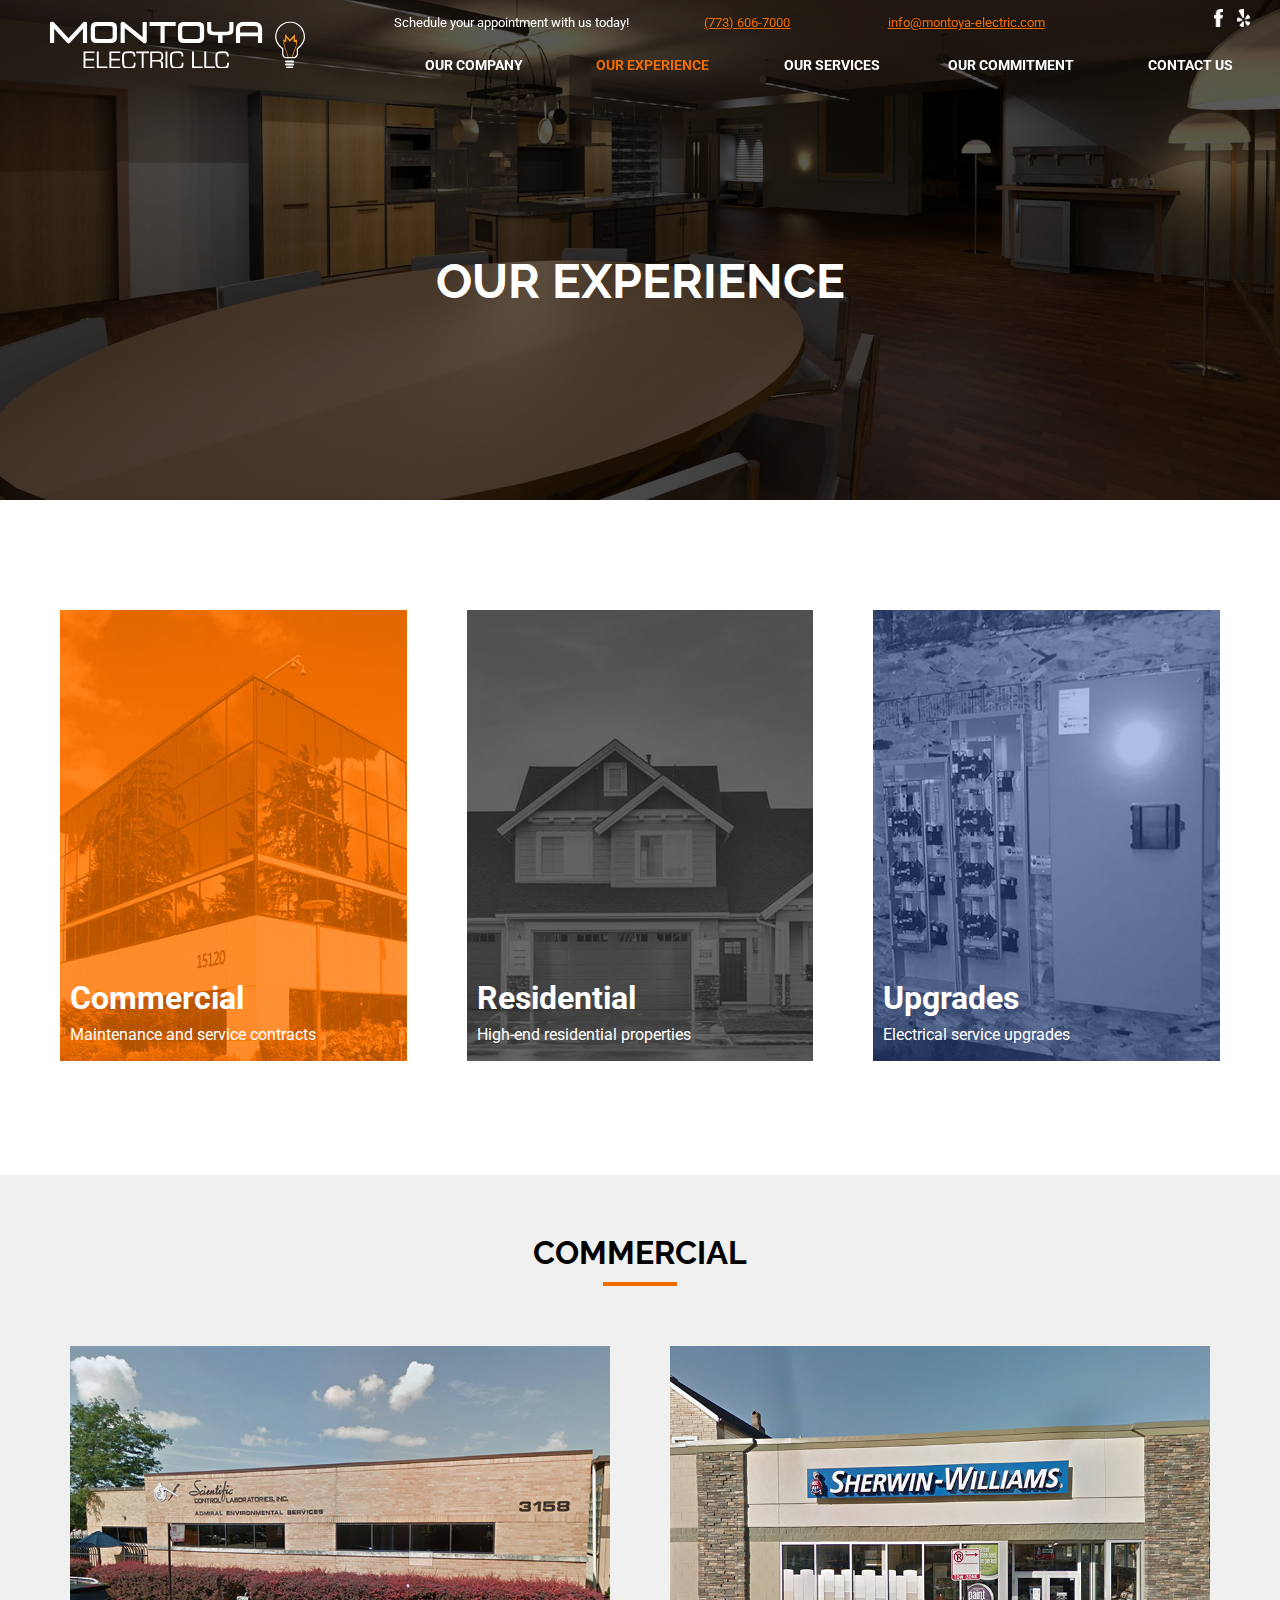
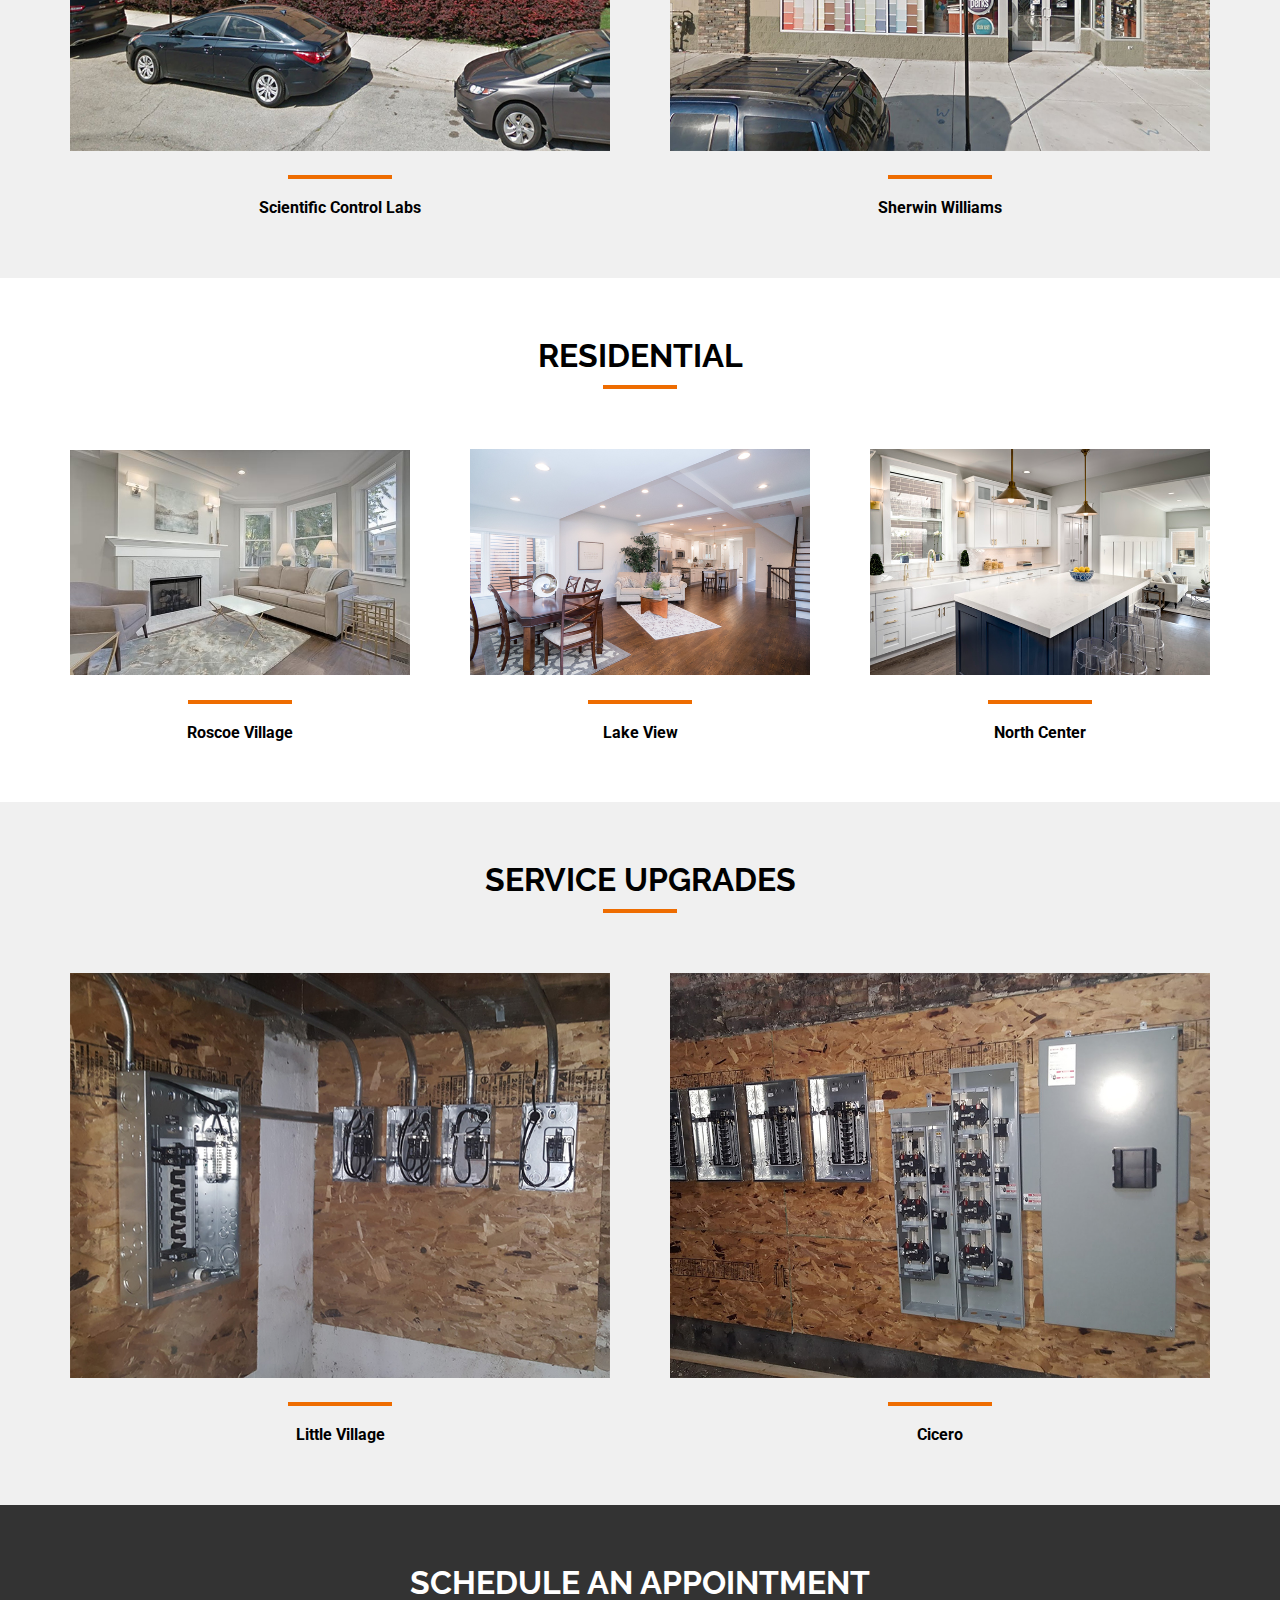
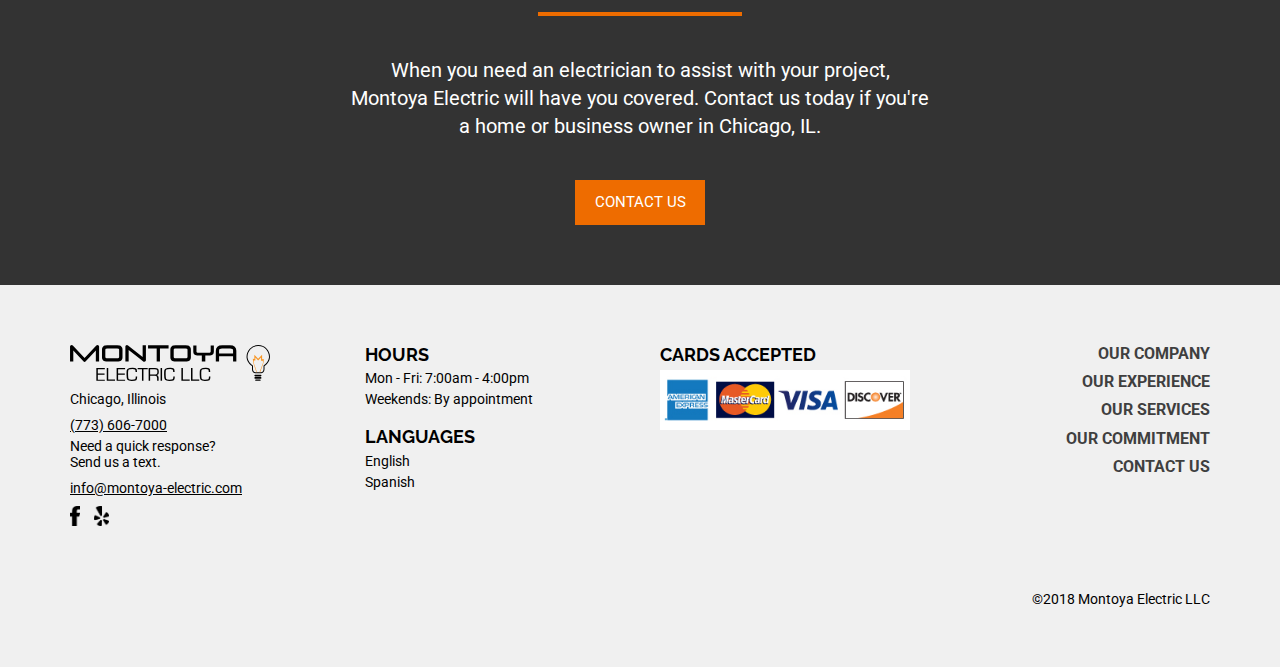
<file: experience.html>
<!DOCTYPE html>
	<html>
		<head>
			<!-- Global site tag (gtag.js) - Google Analytics -->
			<script async src="https://www.googletagmanager.com/gtag/js?id=UA-100764829-1"></script>
			<script>
			  window.dataLayer = window.dataLayer || [];
			  function gtag(){dataLayer.push(arguments);}
			  gtag('js', new Date());

			  gtag('config', 'UA-100764829-1');
			  gtag('config', 'UA-115629266-1');
			</script>
			<meta charset="utf-8">
			<meta http-equiv="X-UA-Compatible" content="IE=edge, chrome=1">
			<title>Montoya Electric | Electrical Contractor in Chicago, Illinois</title>
			<meta name="description" content="Family-owned electrical contractor servicing the Chicago area. We are fully licensed to operate in Cicero, Berwyn, and Stickney.">
			<meta name="viewport" content="width=device-width, initial-scale=1.0">
			<meta property="og:title" content="Montoya Electric, LLC">
			<meta property="og:description" content="Family-owned electrical contractor servicing the Chicago area. We are fully licensed to operate in Cicero, Berwyn, and Stickney.">
			<meta property="og:image" content="http://www.montoya-electric.com/images/lightbulbBG.jpg">
			<meta property="og:url" content="http://www.montoya-electric.com">
			<meta name="twitter:card" content="summary_large_image">
			<meta property="og:site_name" content="Montoya Electric, LLC">
			<!--[if IE]><link rel="shortcut icon" href="images/favicon.ico"><![endif]-->
			<link rel="icon" href="images/favicon.png" type="image/x-icon" />
			<link rel="canonical" href="http://www.montoya-electric.com"/>
			<!-- build:css css/main.min.css -->
			<link type="text/css" rel="stylesheet" href="css/main.css" />
			<!-- endbuild -->
			<link href="https://fonts.googleapis.com/css?family=Raleway:700|Roboto:400,700" rel="stylesheet">
		</head>
		<body>
			<div class="navbar">
				<div class="content-wrap">
					<a class="logo-link" href="/">
						<img class="logo" src="images/me-logo-wht.svg">
					</a>
					<div class="info-bar">
						<div class="container">
							<p>Schedule your appointment with us today!</p>
							<a class="nav-contact" href="tel:+17736067000">(773) 606-7000</a>
							<a class="nav-contact" href="mailto:info@montoya-electric.com">info@montoya-electric.com</a>
							<div class="nav-social">
								<a class="nav-social-link" href="https://www.facebook.com/montoya.electric/" target="_blank">
									<img src="images/socialmedia/facebookiconwht.png" alt="Facebook Logo" >
								</a>
								<a class="nav-social-link" href="https://www.yelp.com/biz/montoya-electric-chicago" target="_blank">
									<img src="images/socialmedia/yelplogowht.png" alt="Yelp Logo">
								</a>
							</div>
						</div>
					</div>
					<div class="nav-links">
						<nav>
							<a href="about.html">Our Company</a>
							<a class="active" href="javascript:;">Our Experience</a>
							<a href="services.html">Our Services</a>
							<a href="commitment.html">Our Commitment</a>
							<a href="contact.html">Contact Us</a>
						</nav>
					</div>
					<a id="more" href="javascript:;">
						<img src="images/morewht.svg" alt="More Icon">
					</a>
				</div>
			</div>
			<div class="nav-dropdown">
				<a href="about.html">Our Company</a>
				<a href="experience.html">Our Experience</a>
				<a href="services.html">Our Services</a>
				<a href="commitment.html">Our Commitment</a>
				<a href="contact.html">Contact Us</a>
			</div>
			<div class="sub-hero" id="exp-hero">
				<div class="overlay">
					<h1>Our Experience</h1>
				</div>
			</div>
			<div class="experience-top">
				<div class="content-wrap">
					<div class="card-link">
						<a href="#commercial-services">
							<img src="images/commercial-card.jpg" >
							<div class="card-text">
								<h3>Commercial</h3>
								<p>Maintenance and service contracts</p>
							</div>
						</a>
					</div>
					<div class="card-link">
						<a href="#residential-services">
							<img src="images/residential-card.jpg" >
							<div class="card-text">
								<h3>Residential</h3>
								<p>High-end residential properties</p>
							</div>
						</a>
					</div>
					<div class="card-link">
						<a href="#service-upgrades">
							<img src="images/upgrades-card.jpg" >
							<div class="card-text">
								<h3>Upgrades</h3>
								<p>Electrical service upgrades</p>
							</div>
						</a>
					</div>
				</div>
			</div>
			<div class="exp-section" id="commercial-services">
				<h1 class="heading">Commercial</h1>
				<hr class="separator">
				<div class="content-wrap">
					<div class="picture-caption">
						<img src="images/experiences/scientific.jpg" >
						<hr class="text-separator">
						<h3>Scientific Control Labs</h3>
					</div>
					<div class="picture-caption">
						<img src="images/experiences/sherwin.jpg" >
						<hr class="text-separator">
						<h3>Sherwin Williams</h3>
					</div>
				</div>
			</div>
			<div class="exp-section" id="residential-services">
				<h1 class="heading">Residential</h1>
				<hr class="separator">
				<div class="content-wrap">
					<div class="picture-caption">
						<img src="images/experiences/roscoe.jpg" >
						<hr class="text-separator">
						<h3>Roscoe Village</h3>
					</div>
					<div class="picture-caption">
						<img src="images/experiences/lake.jpg" >
						<hr class="text-separator">
						<h3>Lake View</h3>
					</div>
					<div class="picture-caption">
						<img src="images/experiences/north.jpg" >
						<hr class="text-separator">
						<h3>North Center</h3>
					</div>
				</div>
			</div>
			<div class="exp-section" id="service-upgrades">
				<h1 class="heading">Service Upgrades</h1>
				<hr class="separator">
				<div class="content-wrap">
					<div class="picture-caption">
						<img src="images/experiences/little.jpg" >
						<hr class="text-separator">
						<h3>Little Village</h3>
					</div>
					<div class="picture-caption">
						<img src="images/experiences/cicero.jpg" >
						<hr class="text-separator">
						<h3>Cicero</h3>
					</div>
				</div>
			</div>
			<div class="call-to-action">
				<h1 class="heading">SCHEDULE AN APPOINTMENT</h1>
				<hr class="separator">
				<p>When you need an electrician to assist with your project, Montoya Electric will have you covered. Contact us today if you're a home or business owner in Chicago, IL.</p>
				<div class="contact-button">
					<a href="contact.html">
						<h3>Contact us</h3>
					</a>
				</div>
			</div>
			<div class="footer">
				<div class="content-wrap">
					<div class="contact">
						<img src="images/me-logo-blk.svg" alt="Montoya Electric Logo">
						<h4>Chicago, Illinois</h4>
						<h4>
							<a href="tel:+17736067000">(773) 606-7000</a>
						</h4>
						<h4>Need a quick response?<br>Send us a text.</h4>
						<h4>
							<a href="mailto:info@montoya-electric.com">info@montoya-electric.com</a>
						</h4>
						<a href="https://www.facebook.com/montoya.electric/" target="_blank">
							<img src="images/socialmedia/facebookiconblk.png" alt="Facebook Logo" >
						</a>
						<a href="https://www.yelp.com/biz/montoya-electric-chicago" target="_blank">
							<img src="images/socialmedia/yelplogoblk.png">
						</a>
					</div>
					<div class="list">
						<h4>HOURS</h4>
						<p>Mon - Fri: 7:00am - 4:00pm</p>
						<p>Weekends: By appointment</p>
						<div class="languages">
							<h4>LANGUAGES</h4>
							<p>English</p>
							<p>Spanish</p>
						</div>
					</div>
					<div class="credit-cards">
						<h4>CARDS ACCEPTED</h4>
						<img src="images/cardlogos.jpg" >
					</div>
					<div class="bottom-nav">
						<nav>
							<a href="about.html">Our Company</a>
							<a href="experience.html">Our Experience</a>
							<a href="services.html">Our Services</a>
							<a href="commitment.html">Our Commitment</a>
							<a href="contact.html">Contact Us</a>
						</nav>
					</div>
				</div>
				<div class="copyright">
					<h1>&#169;2018 Montoya Electric LLC</
				</div>
			</div>
			<script src="https://ajax.googleapis.com/ajax/libs/jquery/3.1.1/jquery.min.js"></script>
			<script src="js/smoothscroll.js"></script>
			<!-- build:js js/script.min.js -->
			<script src="js/script.js"></script>
			<!-- endbuild -->
		</body>
	</html>
</file>
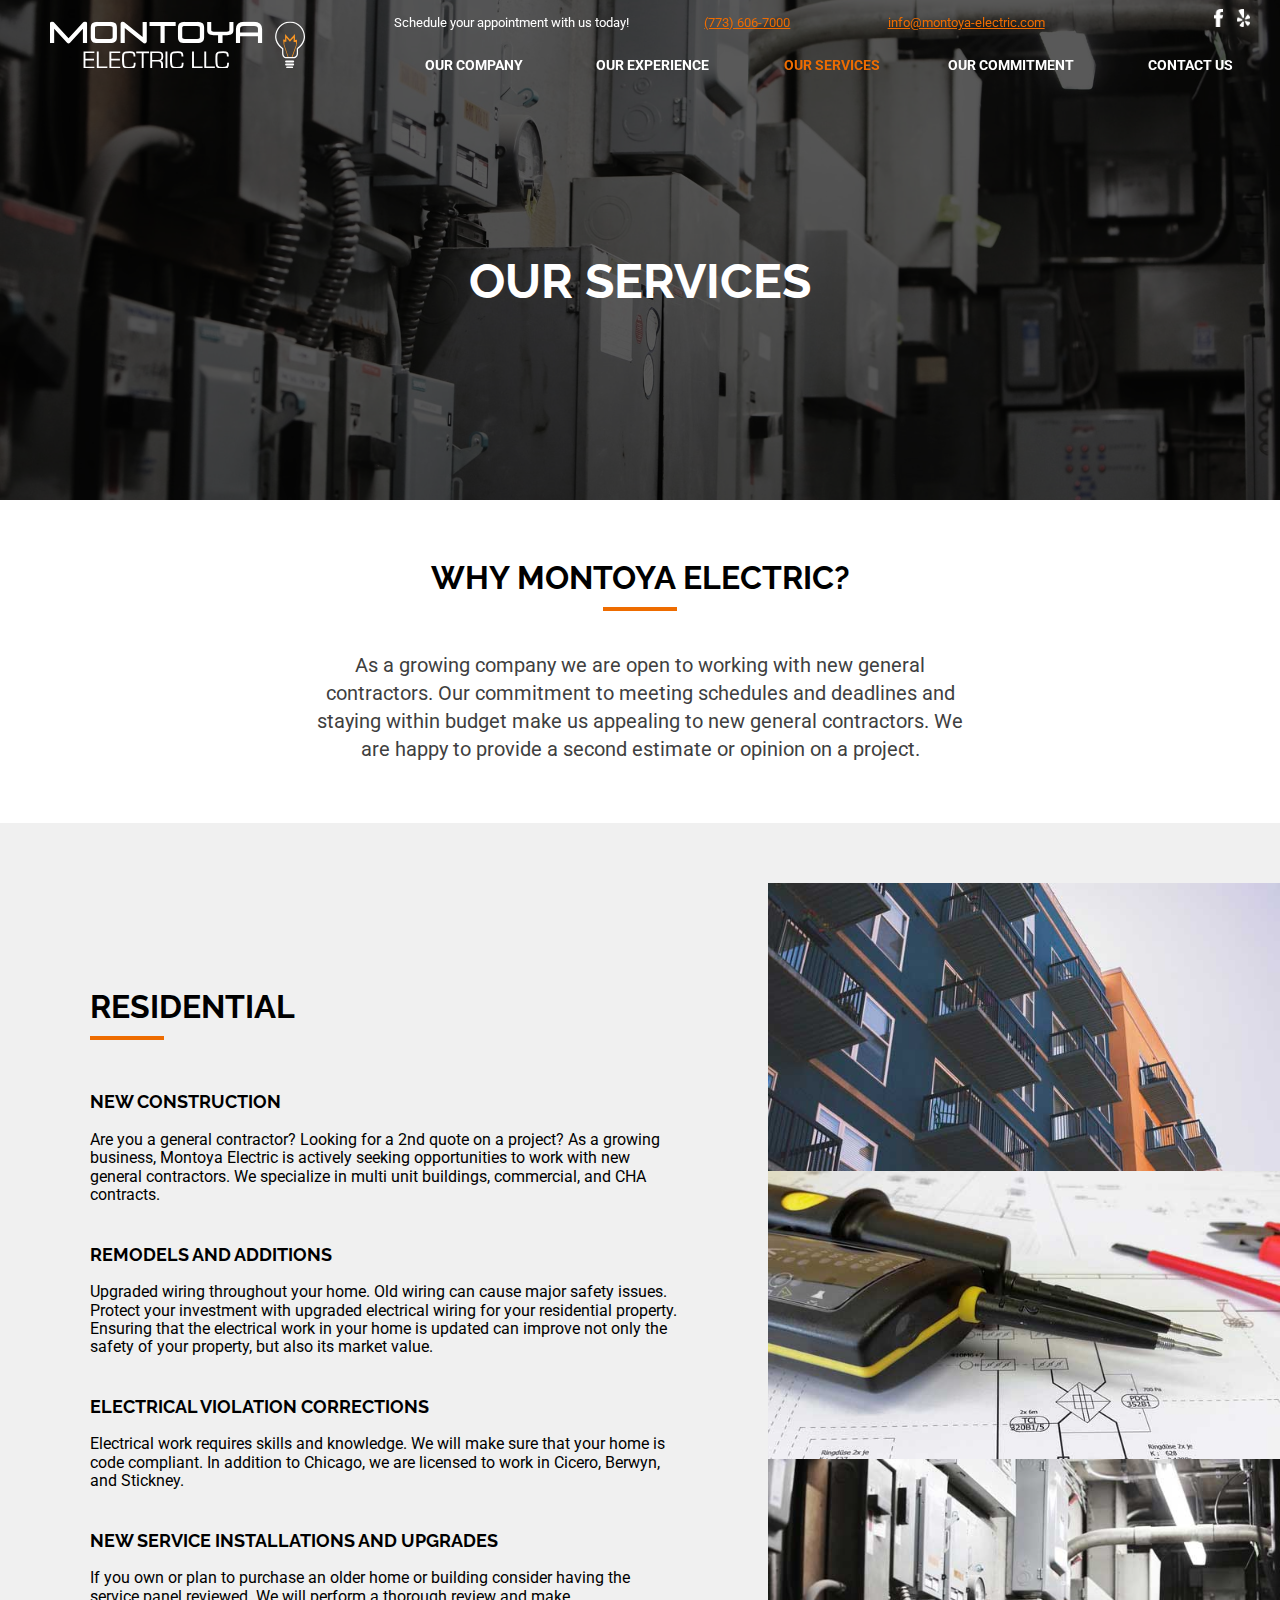
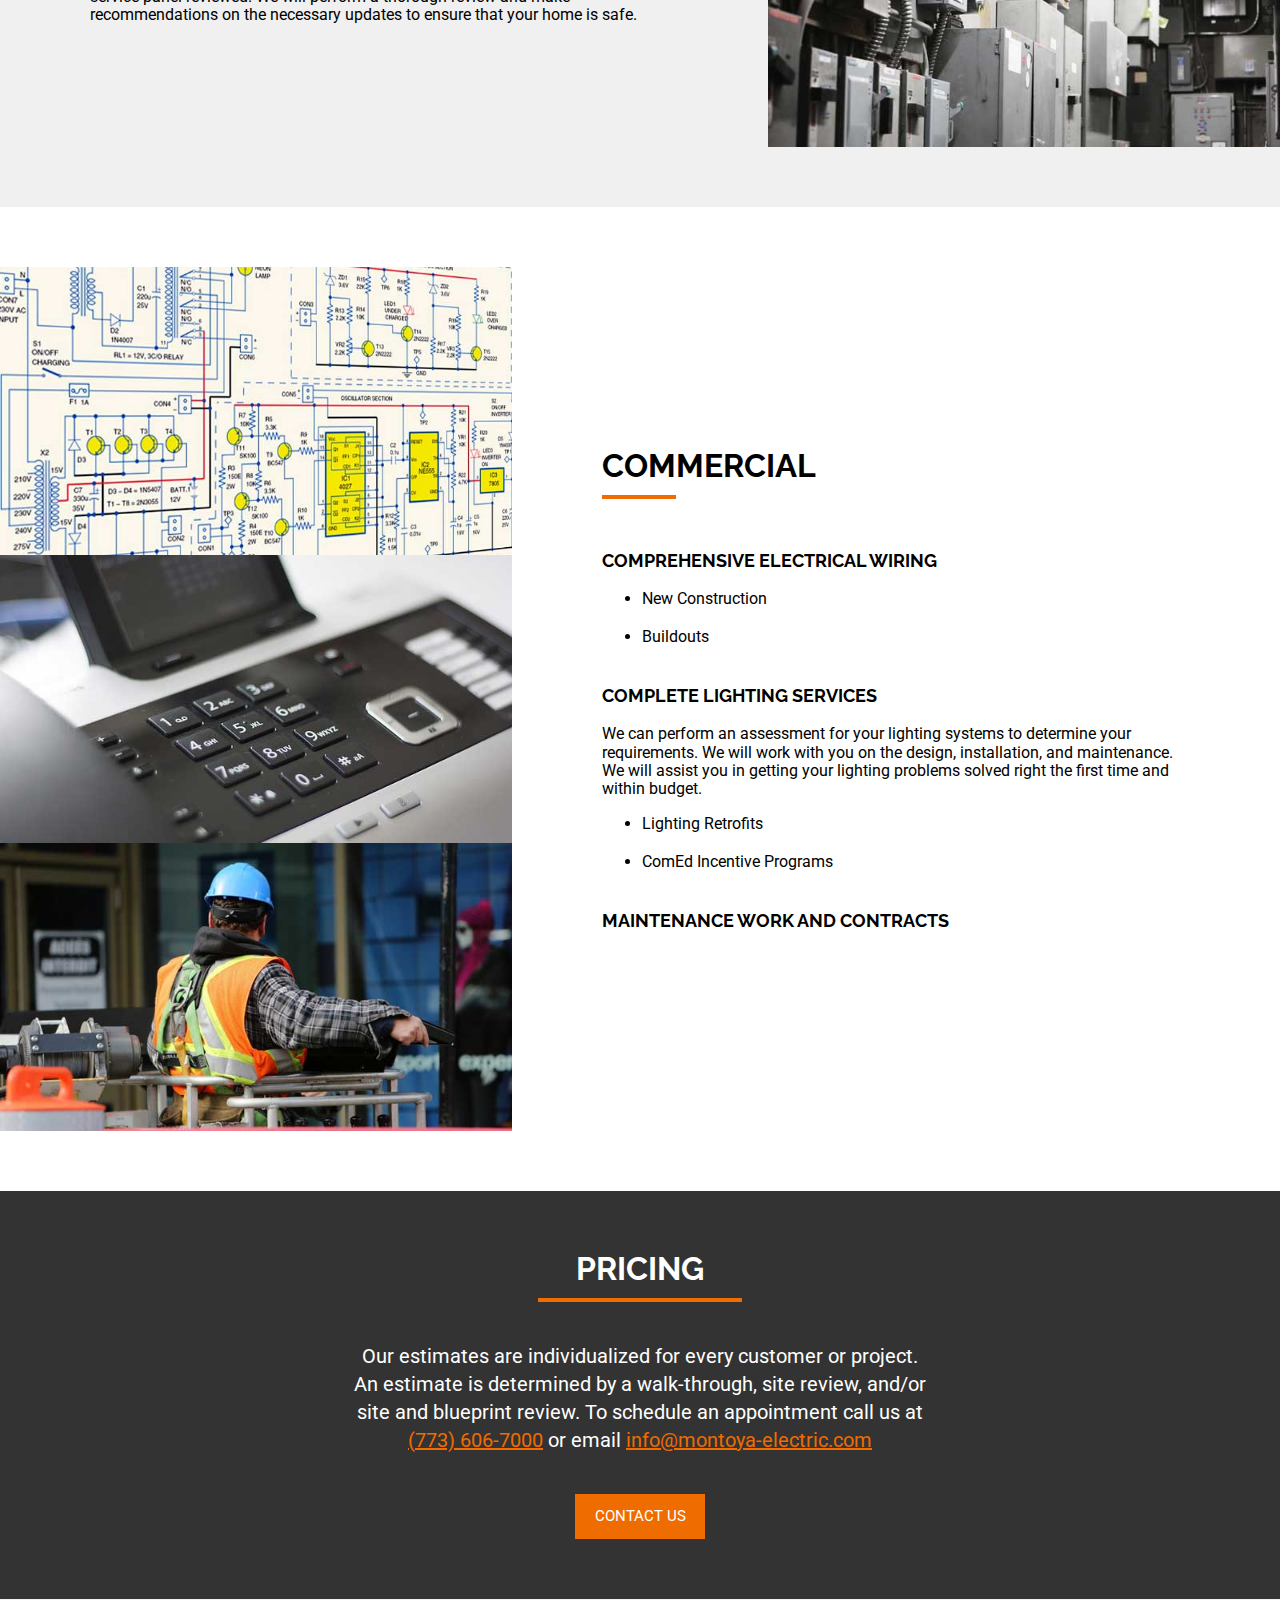
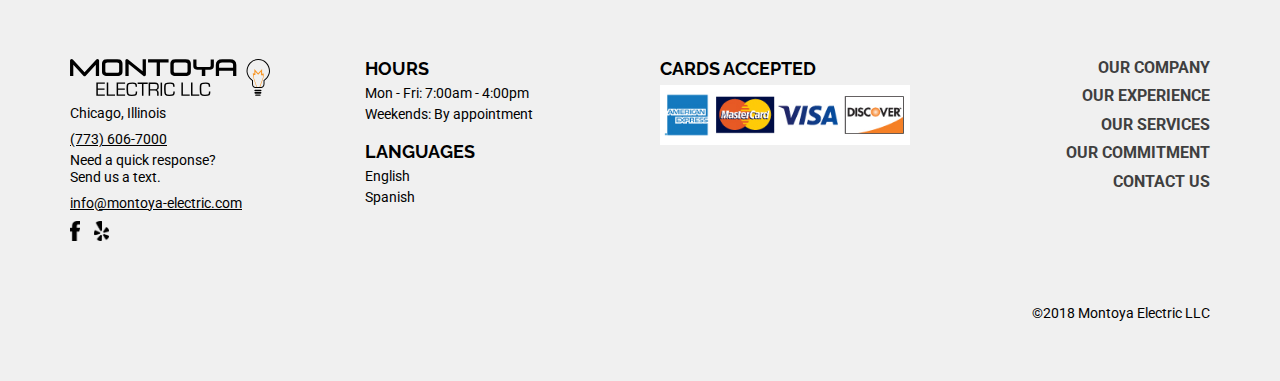
<file: services.html>
<!DOCTYPE html>
	<html>
		<head>
			<!-- Global site tag (gtag.js) - Google Analytics -->
			<script async src="https://www.googletagmanager.com/gtag/js?id=UA-100764829-1"></script>
			<script>
			  window.dataLayer = window.dataLayer || [];
			  function gtag(){dataLayer.push(arguments);}
			  gtag('js', new Date());

			  gtag('config', 'UA-100764829-1');
			  gtag('config', 'UA-115629266-1');
			</script>
			<meta charset="utf-8">
			<meta http-equiv="X-UA-Compatible" content="IE=edge, chrome=1">
			<title>Montoya Electric | Electrical Contractor in Chicago, Illinois</title>
			<meta name="description" content="Family-owned electrical contractor servicing the Chicago area. We are fully licensed to operate in Cicero, Berwyn, and Stickney.">
			<meta name="viewport" content="width=device-width, initial-scale=1.0">
			<meta property="og:title" content="Montoya Electric, LLC">
			<meta property="og:description" content="Family-owned electrical contractor servicing the Chicago area. We are fully licensed to operate in Cicero, Berwyn, and Stickney.">
			<meta property="og:image" content="http://www.montoya-electric.com/images/lightbulbBG.jpg">
			<meta property="og:url" content="http://www.montoya-electric.com">
			<meta name="twitter:card" content="summary_large_image">
			<meta property="og:site_name" content="Montoya Electric, LLC">
			<!--[if IE]><link rel="shortcut icon" href="images/favicon.ico"><![endif]-->
			<link rel="icon" href="images/favicon.png" type="image/x-icon" />
			<link rel="canonical" href="http://www.montoya-electric.com"/>
			<!-- build:css css/main.min.css -->
			<link type="text/css" rel="stylesheet" href="css/main.css" />
			<!-- endbuild -->
			<link href="https://fonts.googleapis.com/css?family=Raleway:700|Roboto:400,700" rel="stylesheet">
		</head>
		<body>
			<div class="navbar">
				<div class="content-wrap">
					<a class="logo-link" href="/">
						<img class="logo" src="images/me-logo-wht.svg">
					</a>
					<div class="info-bar">
						<div class="container">
							<p>Schedule your appointment with us today!</p>
							<a class="nav-contact" href="tel:+17736067000">(773) 606-7000</a>
							<a class="nav-contact" href="mailto:info@montoya-electric.com">info@montoya-electric.com</a>
							<div class="nav-social">
								<a class="nav-social-link" href="https://www.facebook.com/montoya.electric/" target="_blank">
									<img src="images/socialmedia/facebookiconwht.png" alt="Facebook Logo" >
								</a>
								<a class="nav-social-link" href="https://www.yelp.com/biz/montoya-electric-chicago" target="_blank">
									<img src="images/socialmedia/yelplogowht.png" alt="Yelp Logo">
								</a>
							</div>
						</div>
					</div>
					<div class="nav-links">
						<nav>
							<a href="about.html">Our Company</a>
							<a href="experience.html">Our Experience</a>
							<a class="active" href="javascript:;">Our Services</a>
							<a href="commitment.html">Our Commitment</a>
							<a href="contact.html">Contact Us</a>
						</nav>
					</div>
					<a id="more" href="javascript:;">
						<img src="images/morewht.svg" alt="More Icon">
					</a>
				</div>
			</div>
			<div class="nav-dropdown">
				<a href="about.html">Our Company</a>
				<a href="experience.html">Our Experience</a>
				<a href="services.html">Our Services</a>
				<a href="commitment.html">Our Commitment</a>
				<a href="contact.html">Contact Us</a>
			</div>
			<div class="sub-hero" id="services-hero">
				<div class="overlay">
					<h1>Our Services</h1>
				</div>
			</div>
			<div class="white-text-only">
				<h1 class="heading">Why Montoya Electric?</h1>
				<hr class="separator">
				<p>As a growing company we are open to working with new general contractors. Our commitment to meeting schedules and deadlines and staying within budget make us appealing to new general contractors. We are happy to provide a second estimate or opinion on a project.</p>
			</div>
			<div class="services">
				<div class="content-wrap">
					<div class="services-list">
						<h1 class="heading">Residential</h1>
						<hr>
						<section>
							<h3>New Construction</h3>
							<p>Are you a general contractor?  Looking for a 2nd quote on a project? As a growing business, Montoya Electric is actively seeking opportunities to work with new general contractors. We specialize in multi unit buildings, commercial, and CHA contracts.</p>
						</section>
						<section>
							<h3>Remodels and Additions</h3>
							<p>Upgraded wiring throughout your home. Old wiring can cause major safety issues. Protect your investment with upgraded electrical wiring for your residential property. Ensuring that the electrical work in your home is updated can improve not only the safety of your property, but also its market value.</p>
						</section>
						<section>
							<h3>Electrical Violation Corrections</h3>
							<p>Electrical work requires skills and knowledge. We will make sure that your home is code compliant. In addition to Chicago, we are licensed to work in Cicero, Berwyn, and Stickney.</p>
						</section>
						<section>
							<h3>New Service Installations and Upgrades</h3>
							<p>If you own or plan to purchase an older home  or building consider having the service panel reviewed. We will perform a thorough review and make recommendations on the necessary updates to ensure that your home is safe.</p>
						</section>
					</div>
					<div class="picture-column">
						<img src="images/services/building.jpg" >
						<img src="images/services/distributor.jpg" >
						<img src="images/services/panels.jpg" >
						<img src="images/services/lightbulb.jpg" >
					</div>
				</div>
			</div>
			<div class="services">
				<div class="content-wrap">
					<div class="services-list">
						<h1 class="heading">Commercial</h1>
						<hr>
						<section>
							<h3>Comprehensive Electrical Wiring</h3>
							<ul>
								<li>New Construction</li>
								<li>Buildouts</li>
							</ul>
						</section>
						<section>
							<h3>Complete Lighting Services</h3>
							<p>We can perform an assessment for your lighting systems to determine your requirements.  We will work with you on the design, installation, and maintenance. We will assist you in getting your lighting problems solved right the first time and within budget.</p>
							<ul>
								<li>Lighting Retrofits</li>
								<li>ComEd Incentive Programs</li>
							</ul>
						</section>
						<section>
							<h3>Maintenance Work and Contracts</h3>
						</section>
					</div>
					<div class="picture-column">
						<img src="images/services/circuitdiagram.jpg" >
						<img src="images/services/homephone.jpg" >
						<img src="images/services/worker.jpg" >
					</div>
				</div>
			</div>
			<div class="call-to-action">
				<h1 class="heading">PRICING</h1>
				<hr class="separator">
				<p class="pricing-text">Our estimates are individualized for every customer or project. An estimate is determined by a walk-through, site review, and/or site and blueprint review. To schedule an appointment call us at <a href="tel:+17736067000">(773) 606-7000</a> or email <a href="mailto:info@montoya-electric.com">info@montoya-electric.com</a></p>
				<div class="contact-button">
					<a href="contact.html">
						<h3>Contact us</h3>
					</a>
				</div>
			</div>
			<div class="footer">
				<div class="content-wrap">
					<div class="contact">
						<img src="images/me-logo-blk.svg" alt="Montoya Electric Logo">
						<h4>Chicago, Illinois</h4>
						<h4>
							<a href="tel:+17736067000">(773) 606-7000</a>
						</h4>
						<h4>Need a quick response?<br>Send us a text.</h4>
						<h4>
							<a href="mailto:info@montoya-electric.com">info@montoya-electric.com</a>
						</h4>
						<a href="https://www.facebook.com/montoya.electric/" target="_blank">
							<img src="images/socialmedia/facebookiconblk.png" alt="Facebook Logo" >
						</a>
						<a href="https://www.yelp.com/biz/montoya-electric-chicago" target="_blank">
							<img src="images/socialmedia/yelplogoblk.png">
						</a>
					</div>
					<div class="list">
						<h4>HOURS</h4>
						<p>Mon - Fri: 7:00am - 4:00pm</p>
						<p>Weekends: By appointment</p>
						<div class="languages">
							<h4>LANGUAGES</h4>
							<p>English</p>
							<p>Spanish</p>
						</div>
					</div>
					<div class="credit-cards">
						<h4>CARDS ACCEPTED</h4>
						<img src="images/cardlogos.jpg" >
					</div>
					<div class="bottom-nav">
						<nav>
							<a href="about.html">Our Company</a>
							<a href="experience.html">Our Experience</a>
							<a href="services.html">Our Services</a>
							<a href="commitment.html">Our Commitment</a>
							<a href="contact.html">Contact Us</a>
						</nav>
					</div>
				</div>
				<div class="copyright">
					<h1>&#169;2018 Montoya Electric LLC</
				</div>
			</div>
			<script src="https://ajax.googleapis.com/ajax/libs/jquery/3.1.1/jquery.min.js"></script>
			<script src="js/smoothscroll.js"></script>
			<!-- build:js js/script.min.js -->
			<script src="js/script.js"></script>
			<!-- endbuild -->
		</body>
	</html>
</file>
<file: css/main.css>
/*IMPORT VARIABLES*/
/*COLOR HEX CODES*/
/*FONTS*/
/*SCREEN SIZES*/
/*IMPORT MIXINS*/
/*FIX TRANSLATE*/
/*ZOOM EFFECT ON PORTFOLIO LINKS*/
/*INDIVIDUAL BACKGROUNDS*/
/*TRANSITION TIMES*/
/*1 X 4 GRID USING TABLE CELLS*/
/*APPLY FLEXBOX*/
/*FLEX VERTICAL DIRECTION*/
/*MEDIA QUERIES*/
/*IMPORT DIRECTORIES*/
/*! normalize-scss | MIT/GPLv2 License | bit.ly/normalize-scss */
/* Document
   ========================================================================== */
/**
 * 1. Correct the line height in all browsers.
 * 2. Prevent adjustments of font size after orientation changes in
 *    IE on Windows Phone and in iOS.
 */
html {
  line-height: 1.15;
  /* 1 */
  -ms-text-size-adjust: 100%;
  /* 2 */
  -webkit-text-size-adjust: 100%;
  /* 2 */ }

/* Sections
   ========================================================================== */
/**
 * Remove the margin in all browsers (opinionated).
 */
body {
  margin: 0; }

/**
 * Add the correct display in IE 9-.
 */
article,
aside,
footer,
header,
nav,
section {
  display: block; }

/**
 * Correct the font size and margin on `h1` elements within `section` and
 * `article` contexts in Chrome, Firefox, and Safari.
 */
h1 {
  font-size: 2em;
  margin: 0.67em 0; }

/* Grouping content
   ========================================================================== */
/**
 * Add the correct display in IE 9-.
 */
figcaption,
figure {
  display: block; }

/**
 * Add the correct margin in IE 8.
 */
figure {
  margin: 1em 40px; }

/**
 * 1. Add the correct box sizing in Firefox.
 * 2. Show the overflow in Edge and IE.
 */
hr {
  box-sizing: content-box;
  /* 1 */
  height: 0;
  /* 1 */
  overflow: visible;
  /* 2 */ }

/**
 * Add the correct display in IE.
 */
main {
  display: block; }

/**
 * 1. Correct the inheritance and scaling of font size in all browsers.
 * 2. Correct the odd `em` font sizing in all browsers.
 */
pre {
  font-family: monospace, monospace;
  /* 1 */
  font-size: 1em;
  /* 2 */ }

/* Links
   ========================================================================== */
/**
 * 1. Remove the gray background on active links in IE 10.
 * 2. Remove gaps in links underline in iOS 8+ and Safari 8+.
 */
a {
  background-color: transparent;
  /* 1 */
  -webkit-text-decoration-skip: objects;
  /* 2 */ }

/* Text-level semantics
   ========================================================================== */
/**
 * 1. Remove the bottom border in Chrome 57- and Firefox 39-.
 * 2. Add the correct text decoration in Chrome, Edge, IE, Opera, and Safari.
 */
abbr[title] {
  border-bottom: none;
  /* 1 */
  text-decoration: underline;
  /* 2 */
  text-decoration: underline dotted;
  /* 2 */ }

/**
 * Prevent the duplicate application of `bolder` by the next rule in Safari 6.
 */
b,
strong {
  font-weight: inherit; }

/**
 * Add the correct font weight in Chrome, Edge, and Safari.
 */
b,
strong {
  font-weight: bolder; }

/**
 * 1. Correct the inheritance and scaling of font size in all browsers.
 * 2. Correct the odd `em` font sizing in all browsers.
 */
code,
kbd,
samp {
  font-family: monospace, monospace;
  /* 1 */
  font-size: 1em;
  /* 2 */ }

/**
 * Add the correct font style in Android 4.3-.
 */
dfn {
  font-style: italic; }

/**
 * Add the correct background and color in IE 9-.
 */
mark {
  background-color: #ff0;
  color: #000; }

/**
 * Add the correct font size in all browsers.
 */
small {
  font-size: 80%; }

/**
 * Prevent `sub` and `sup` elements from affecting the line height in
 * all browsers.
 */
sub,
sup {
  font-size: 75%;
  line-height: 0;
  position: relative;
  vertical-align: baseline; }

sub {
  bottom: -0.25em; }

sup {
  top: -0.5em; }

/* Embedded content
   ========================================================================== */
/**
 * Add the correct display in IE 9-.
 */
audio,
video {
  display: inline-block; }

/**
 * Add the correct display in iOS 4-7.
 */
audio:not([controls]) {
  display: none;
  height: 0; }

/**
 * Remove the border on images inside links in IE 10-.
 */
img {
  border-style: none; }

/**
 * Hide the overflow in IE.
 */
svg:not(:root) {
  overflow: hidden; }

/* Forms
   ========================================================================== */
/**
 * 1. Change the font styles in all browsers (opinionated).
 * 2. Remove the margin in Firefox and Safari.
 */
button,
input,
optgroup,
select,
textarea {
  font-family: sans-serif;
  /* 1 */
  font-size: 100%;
  /* 1 */
  line-height: 1.15;
  /* 1 */
  margin: 0;
  /* 2 */ }

/**
 * Show the overflow in IE.
 */
button {
  overflow: visible; }

/**
 * Remove the inheritance of text transform in Edge, Firefox, and IE.
 * 1. Remove the inheritance of text transform in Firefox.
 */
button,
select {
  /* 1 */
  text-transform: none; }

/**
 * 1. Prevent a WebKit bug where (2) destroys native `audio` and `video`
 *    controls in Android 4.
 * 2. Correct the inability to style clickable types in iOS and Safari.
 */
button,
html [type="button"],
[type="reset"],
[type="submit"] {
  -webkit-appearance: button;
  /* 2 */ }

button,
[type="button"],
[type="reset"],
[type="submit"] {
  /**
   * Remove the inner border and padding in Firefox.
   */
  /**
   * Restore the focus styles unset by the previous rule.
   */ }
  button::-moz-focus-inner,
  [type="button"]::-moz-focus-inner,
  [type="reset"]::-moz-focus-inner,
  [type="submit"]::-moz-focus-inner {
    border-style: none;
    padding: 0; }
  button:-moz-focusring,
  [type="button"]:-moz-focusring,
  [type="reset"]:-moz-focusring,
  [type="submit"]:-moz-focusring {
    outline: 1px dotted ButtonText; }

/**
 * Show the overflow in Edge.
 */
input {
  overflow: visible; }

/**
 * 1. Add the correct box sizing in IE 10-.
 * 2. Remove the padding in IE 10-.
 */
[type="checkbox"],
[type="radio"] {
  box-sizing: border-box;
  /* 1 */
  padding: 0;
  /* 2 */ }

/**
 * Correct the cursor style of increment and decrement buttons in Chrome.
 */
[type="number"]::-webkit-inner-spin-button,
[type="number"]::-webkit-outer-spin-button {
  height: auto; }

/**
 * 1. Correct the odd appearance in Chrome and Safari.
 * 2. Correct the outline style in Safari.
 */
[type="search"] {
  -webkit-appearance: textfield;
  /* 1 */
  outline-offset: -2px;
  /* 2 */
  /**
   * Remove the inner padding and cancel buttons in Chrome and Safari on macOS.
   */ }
  [type="search"]::-webkit-search-cancel-button, [type="search"]::-webkit-search-decoration {
    -webkit-appearance: none; }

/**
 * 1. Correct the inability to style clickable types in iOS and Safari.
 * 2. Change font properties to `inherit` in Safari.
 */
::-webkit-file-upload-button {
  -webkit-appearance: button;
  /* 1 */
  font: inherit;
  /* 2 */ }

/**
 * Correct the padding in Firefox.
 */
fieldset {
  padding: 0.35em 0.75em 0.625em; }

/**
 * 1. Correct the text wrapping in Edge and IE.
 * 2. Correct the color inheritance from `fieldset` elements in IE.
 * 3. Remove the padding so developers are not caught out when they zero out
 *    `fieldset` elements in all browsers.
 */
legend {
  box-sizing: border-box;
  /* 1 */
  display: table;
  /* 1 */
  max-width: 100%;
  /* 1 */
  padding: 0;
  /* 3 */
  color: inherit;
  /* 2 */
  white-space: normal;
  /* 1 */ }

/**
 * 1. Add the correct display in IE 9-.
 * 2. Add the correct vertical alignment in Chrome, Firefox, and Opera.
 */
progress {
  display: inline-block;
  /* 1 */
  vertical-align: baseline;
  /* 2 */ }

/**
 * Remove the default vertical scrollbar in IE.
 */
textarea {
  overflow: auto; }

/* Interactive
   ========================================================================== */
/*
 * Add the correct display in Edge, IE, and Firefox.
 */
details {
  display: block; }

/*
 * Add the correct display in all browsers.
 */
summary {
  display: list-item; }

/*
 * Add the correct display in IE 9-.
 */
menu {
  display: block; }

/* Scripting
   ========================================================================== */
/**
 * Add the correct display in IE 9-.
 */
canvas {
  display: inline-block; }

/**
 * Add the correct display in IE.
 */
template {
  display: none; }

/* Hidden
   ========================================================================== */
/**
 * Add the correct display in IE 10-.
 */
[hidden] {
  display: none; }

*, *:before, *:after {
  -webkit-box-sizing: inherit;
  box-sizing: inherit; }

html {
  width: 100%;
  height: 100%;
  font-size: 62.5%;
  -webkit-box-sizing: border-box;
  box-sizing: border-box; }

body {
  display: -webkit-box;
  display: -ms-flexbox;
  display: flex;
  -webkit-box-orient: vertical;
  -webkit-box-direction: normal;
  -ms-flex-direction: column;
  flex-direction: column;
  position: relative;
  min-height: 100%;
  font-size: 1.6rem;
  background-color: #f0f0f0; }
  body:after {
    content: "";
    display: table;
    clear: both; }

img {
  width: 100%;
  height: auto; }

p {
  font-family: "Roboto", "Trebuchet MS", sans-serif; }

.heading {
  margin-top: 3rem;
  margin-bottom: 1rem;
  font-family: "Raleway", "Arial Black", sans-serif;
  font-weight: 700;
  font-size: 2.6rem;
  text-align: center;
  text-transform: uppercase;
  color: black; }
  @media (min-width: 400px) {
    .heading {
      font-size: 2.8rem; } }
  @media (min-width: 680px) {
    .heading {
      margin-top: 6rem;
      font-size: 3rem; } }
  @media (min-width: 960px) {
    .heading {
      font-size: 3.2rem; } }

hr {
  width: 7rem;
  border-style: solid;
  border-width: 2px;
  border-color: #ee6c00; }

.content-wrap {
  width: 100%;
  max-width: 1280px;
  margin-top: 3rem;
  margin-left: auto;
  margin-right: auto;
  margin-bottom: 3rem;
  padding-left: 1rem;
  padding-right: 1rem;
  position: relative; }
  @media (min-width: 680px) {
    .content-wrap {
      margin-top: 6rem;
      margin-bottom: 6rem;
      padding-left: 4rem;
      padding-right: 4rem; } }
  @media (min-width: 960px) {
    .content-wrap {
      padding-left: 7rem;
      padding-right: 7rem; } }

.index-services {
  background-color: white;
  overflow: hidden;
  /*
  	TODO: FIGURE OUT HOW TO INCORPORATE display: table;
  	      FOR TABLET WIDTHS.
  */ }
  .index-services .content-wrap {
    width: 100%;
    margin-bottom: 3rem; }
    .index-services .content-wrap:after {
      content: "";
      display: table;
      clear: both; }
    @media (min-width: 680px) {
      .index-services .content-wrap {
        margin: 6rem auto; } }
    @media (min-width: 960px) {
      .index-services .content-wrap {
        width: 100%;
        margin: 10rem auto;
        padding: 0 5rem;
        display: table; } }
  .index-services .service-card {
    margin: 6rem 0 0; }
    @media (min-width: 680px) {
      .index-services .service-card:nth-child(1) {
        margin-top: 0; }
      .index-services .service-card:nth-child(2) {
        margin-top: 0; }
      .index-services .service-card:nth-child(odd) {
        float: left; }
      .index-services .service-card:nth-child(even) {
        float: right; } }
    @media (min-width: 960px) {
      .index-services .service-card {
        padding: 0 2rem; }
        .index-services .service-card:nth-child(odd) {
          float: none; }
        .index-services .service-card:nth-child(even) {
          float: none; } }

.index-testimonials {
  overflow: hidden;
  background-color: #f0f0f0; }
  .index-testimonials .content-wrap {
    margin: 6rem auto 3rem; }
    @media (min-width: 680px) {
      .index-testimonials .content-wrap {
        width: 100%;
        margin-bottom: 6rem; } }
    .index-testimonials .content-wrap .testimonial:nth-child(2) {
      margin-top: 6rem;
      margin-bottom: 6rem; }

.call-to-action {
  overflow: hidden;
  background-color: #333333;
  color: white;
  text-align: center; }
  .call-to-action .heading {
    padding: 0 1rem;
    color: white; }
  .call-to-action hr {
    width: 20rem; }
  .call-to-action p {
    max-width: 60rem;
    margin: 3rem auto;
    padding: 0 1rem;
    line-height: 1.4; }
    @media (min-width: 680px) {
      .call-to-action p {
        font-size: 2rem;
        margin: 4rem auto; } }
    .call-to-action p a:hover {
      -webkit-transition: all 0.2s ease;
      -o-transition: all 0.2s ease;
      transition: all 0.2s ease;
      color: #f7b00c; }
  .call-to-action .contact-button {
    margin: 3rem auto; }
    @media (min-width: 680px) {
      .call-to-action .contact-button {
        margin-bottom: 6rem; } }
  .call-to-action a {
    color: #ee6c00; }

.white-text-only {
  overflow: hidden;
  background-color: white;
  color: #3f3f3f;
  text-align: center; }
  .white-text-only .heading {
    padding: 0 1rem;
    color: black; }
  .white-text-only p {
    max-width: 80rem;
    margin: 3rem auto;
    padding: 0 1rem;
    line-height: 1.4; }
    @media (min-width: 680px) {
      .white-text-only p {
        margin: 4rem auto 6rem;
        padding-left: 7rem;
        padding-right: 7rem;
        font-size: 2rem; } }

.gray-text-only {
  overflow: hidden;
  background-color: #f0f0f0;
  color: black;
  text-align: center; }
  .gray-text-only .heading {
    padding: 0 1rem;
    color: black; }
  .gray-text-only p {
    max-width: 80rem;
    margin: 3rem auto;
    padding: 0 1rem;
    line-height: 1.4; }
    @media (min-width: 680px) {
      .gray-text-only p {
        margin: 4rem auto 6rem;
        padding-left: 7rem;
        padding-right: 7rem;
        font-size: 2rem; } }

.two-by-three {
  overflow: hidden;
  background-color: #f0f0f0; }
  .two-by-three .content-wrap {
    margin: 3rem auto;
    padding: 0 1rem; }
    @media (min-width: 680px) {
      .two-by-three .content-wrap {
        margin: 6rem auto;
        padding: 0 2rem;
        display: table; } }
    @media (min-width: 960px) {
      .two-by-three .content-wrap {
        padding: 0 4rem; } }
    .two-by-three .content-wrap .picture-caption {
      margin: 3rem auto; }
      .two-by-three .content-wrap .picture-caption:first-child {
        margin-top: 0; }
      .two-by-three .content-wrap .picture-caption:last-child {
        margin-bottom: 0; }
      @media (min-width: 680px) {
        .two-by-three .content-wrap .picture-caption {
          width: 33.33%;
          margin: 0;
          padding: 0 2rem;
          display: table-cell; } }
      @media (min-width: 960px) {
        .two-by-three .content-wrap .picture-caption {
          padding: 0 3rem; } }

.about-location {
  background-color: white; }
  .about-location .content-wrap {
    margin: 0 auto;
    overflow: hidden;
    padding: 0 1rem; }
    @media (min-width: 680px) {
      .about-location .content-wrap {
        padding: 8rem 0;
        display: table;
        direction: rtl; } }
    .about-location .content-wrap .location-text {
      margin: 3rem auto; }
      @media (min-width: 680px) {
        .about-location .content-wrap .location-text {
          width: 45%;
          display: table-cell;
          vertical-align: middle; } }
      @media (min-width: 680px) {
        .about-location .content-wrap .location-text .heading {
          width: 80%;
          margin-top: 0;
          margin-left: auto;
          margin-right: auto; } }
      .about-location .content-wrap .location-text p {
        text-align: center;
        direction: ltr; }
        @media (min-width: 680px) {
          .about-location .content-wrap .location-text p {
            width: 80%;
            margin-left: auto;
            margin-right: auto; } }
    .about-location .content-wrap img {
      margin-bottom: 3rem; }
      @media (min-width: 680px) {
        .about-location .content-wrap img {
          display: table-cell;
          margin-bottom: 0; } }

.crew {
  background-color: white;
  overflow: hidden; }
  @media (min-width: 680px) {
    .crew .content-wrap {
      margin-top: 4rem; } }
  .crew .content-wrap p {
    margin-bottom: 3rem;
    text-align: center; }
    @media (min-width: 680px) {
      .crew .content-wrap p {
        margin-top: 5rem; } }
  @media (min-width: 680px) {
    .crew .content-wrap .quilt-grid {
      margin: 7rem auto; } }

.experience-top {
  background-color: white;
  overflow: hidden; }
  .experience-top .content-wrap {
    text-align: center; }
    @media (min-width: 680px) {
      .experience-top .content-wrap {
        margin: 8rem auto;
        padding: 0 2rem;
        display: table; } }
    @media (min-width: 960px) {
      .experience-top .content-wrap {
        padding: 0 3rem; } }
    .experience-top .content-wrap .card-link {
      display: block; }
      .experience-top .content-wrap .card-link:nth-child(2) {
        margin: 3rem auto; }
      @media (min-width: 680px) {
        .experience-top .content-wrap .card-link {
          padding: 0 2rem;
          display: table-cell; } }
      @media (min-width: 960px) {
        .experience-top .content-wrap .card-link {
          padding: 3rem; } }

.exp-section {
  overflow: hidden; }
  .exp-section:nth-of-type(odd) {
    background-color: #f0f0f0; }
  .exp-section:nth-of-type(even) {
    background-color: white; }
  @media (min-width: 680px) {
    .exp-section .content-wrap {
      padding: 0 2rem;
      display: table; } }
  @media (min-width: 960px) {
    .exp-section .content-wrap {
      padding: 0 4rem; } }
  @media (min-width: 680px) {
    .exp-section .content-wrap .picture-caption {
      padding: 0 2rem;
      display: table-cell; } }
  @media (min-width: 960px) {
    .exp-section .content-wrap .picture-caption {
      padding: 0 3rem; } }

@media (min-width: 680px) {
  #commercial-services .content-wrap .picture-caption, #service-upgrades .content-wrap .picture-caption {
    width: 50%; } }

@media (min-width: 680px) {
  #residential-services .content-wrap .picture-caption {
    width: 33.33%; } }

.services {
  overflow: hidden; }
  .services:nth-of-type(odd) {
    background-color: #f0f0f0; }
  .services:nth-of-type(even) {
    background-color: white; }
  @media (min-width: 680px) {
    .services:nth-of-type(odd) .services-list {
      padding: 0 7%; }
    .services:nth-of-type(even) {
      direction: rtl; }
      .services:nth-of-type(even) .services-list {
        padding: 0 7%;
        direction: ltr; } }
  @media (min-width: 680px) {
    .services .content-wrap {
      padding: 0;
      display: table; } }
  @media (min-width: 680px) {
    .services .content-wrap .services-list {
      width: 60%;
      display: table-cell;
      vertical-align: middle; } }
  @media (min-width: 680px) {
    .services .content-wrap .picture-column {
      display: table-cell;
      vertical-align: middle; } }

.ideals {
  background-color: white;
  overflow: hidden; }

.contact-section {
  background-color: white;
  overflow: hidden; }
  .contact-section .content-wrap {
    margin: 0 auto; }
    @media (min-width: 960px) {
      .contact-section .content-wrap .heading {
        text-align: left; } }
    @media (min-width: 960px) {
      .contact-section .content-wrap hr {
        width: 10rem;
        margin-left: 0;
        display: inline-block;
        text-align: left; }
        .contact-section .content-wrap hr:nth-of-type(1) {
          display: block; } }
    @media (min-width: 680px) {
      .contact-section .content-wrap .form-wrap {
        width: 90%;
        margin-left: auto;
        margin-right: auto; } }
    @media (min-width: 960px) {
      .contact-section .content-wrap .form-wrap {
        width: 43%;
        margin: 0;
        float: left; } }
    .contact-section .content-wrap .contact-info {
      margin: 5rem auto; }
      @media (min-width: 680px) {
        .contact-section .content-wrap .contact-info {
          margin: 0 auto 6rem;
          width: 50%;
          display: inline-block;
          float: left; } }
      @media (min-width: 960px) {
        .contact-section .content-wrap .contact-info {
          width: 43%;
          float: right; } }
    @media (min-width: 680px) {
      .contact-section .content-wrap .social-media {
        width: 50%;
        margin: 0 auto 6rem;
        display: inline-block; } }
    @media (min-width: 680px) {
      .contact-section .content-wrap .social-media {
        width: 43%;
        float: right; } }

.footer {
  background-color: #f0f0f0;
  overflow: hidden; }
  .footer .content-wrap {
    width: 100%; }
    .footer .content-wrap:after {
      content: "";
      display: table;
      clear: both; }
    @media (min-width: 680px) {
      .footer .content-wrap {
        width: 100%;
        padding: 0 2rem;
        display: table; } }
    @media (min-width: 960px) {
      .footer .content-wrap {
        padding: 0 5rem; } }
  .footer .contact {
    width: 45%;
    display: inline-block; }
    @media (min-width: 680px) {
      .footer .contact {
        width: 25%;
        padding: 0 2rem;
        display: table-cell;
        vertical-align: top; } }
    .footer .contact img {
      width: 100%;
      max-width: 20rem; }
    .footer .contact h4 {
      margin: 5px 0;
      font-family: "Roboto", "Trebuchet MS", sans-serif;
      font-weight: 400;
      font-size: 1.4rem; }
      .footer .contact h4 a {
        color: black;
        text-decoration: underline; }
    .footer .contact a {
      margin-top: 5px;
      margin-right: 1rem;
      text-decoration: none;
      display: inline-block; }
      .footer .contact a img {
        width: auto;
        height: 2rem; }
  .footer .list {
    width: 45%;
    display: inline-block;
    float: right; }
    @media (min-width: 680px) {
      .footer .list {
        width: 25%;
        padding: 0 2rem;
        display: table-cell;
        vertical-align: top;
        float: none; } }
    .footer .list h4 {
      font-family: "Raleway", "Arial Black", sans-serif;
      font-size: 1.8rem;
      margin: 0 0 .5rem; }
    .footer .list p {
      margin: 0 0 .5rem;
      font-size: 1.4rem; }
    .footer .list .languages {
      margin-top: 2rem; }
  .footer .credit-cards {
    float: right;
    width: 45%;
    clear: both; }
    @media (min-width: 680px) {
      .footer .credit-cards {
        width: 25%;
        padding: 0 2rem;
        display: table-cell;
        vertical-align: top;
        float: none;
        clear: none; } }
    .footer .credit-cards h4 {
      font-family: "Raleway", "Arial Black", sans-serif;
      font-size: 1.8rem;
      margin: 0 0 .5rem; }
    .footer .credit-cards img {
      max-width: 25rem; }
  .footer .bottom-nav {
    font-family: "Roboto", "Trebuchet MS", sans-serif;
    font-weight: 700;
    display: none; }
    @media (min-width: 680px) {
      .footer .bottom-nav {
        width: 25%;
        padding: 0 2rem;
        display: table-cell;
        vertical-align: top; } }
    .footer .bottom-nav nav a {
      margin-bottom: 1rem;
      font-size: 1.4rem;
      color: #3f3f3f;
      text-align: right;
      text-transform: uppercase;
      text-decoration: none;
      white-space: nowrap;
      display: block; }
      .footer .bottom-nav nav a:hover {
        -webkit-transition: all 0.2s ease;
        -o-transition: all 0.2s ease;
        transition: all 0.2s ease;
        color: #ee6c00; }
      @media (min-width: 960px) {
        .footer .bottom-nav nav a {
          font-size: 1.6rem; } }
  .footer .copyright {
    max-width: 1280px;
    margin: 3rem auto;
    text-align: center; }
    @media (min-width: 680px) {
      .footer .copyright {
        width: 100%;
        margin-bottom: 6rem;
        padding-right: 7rem;
        text-align: right; } }
    .footer .copyright h1 {
      font-family: "Roboto", "Trebuchet MS", sans-serif;
      font-weight: 400;
      font-size: 1.4rem; }

.navbar {
  -webkit-transition: all 0.3s ease;
  -o-transition: all 0.3s ease;
  transition: all 0.3s ease;
  width: 100%;
  height: 5rem;
  position: fixed;
  top: 0;
  left: 0;
  z-index: 3;
  background-color: transparent;
  color: white; }
  @media (min-width: 680px) {
    .navbar {
      height: 8rem; } }
  @media (min-width: 960px) {
    .navbar {
      height: 9rem; } }
  .navbar a {
    color: white; }
  .navbar .content-wrap {
    height: 100%;
    margin: 0 auto;
    padding-left: 0;
    position: relative; }
    @media (min-width: 680px) {
      .navbar .content-wrap {
        padding-left: 1rem; } }
    @media (min-width: 960px) {
      .navbar .content-wrap {
        padding-left: 3rem; } }
  .navbar .logo-link {
    width: 16rem;
    height: 100%;
    padding: 1rem;
    display: block; }
    @media (min-width: 680px) {
      .navbar .logo-link {
        width: 25%;
        padding: 2rem; } }
    .navbar .logo-link img {
      -webkit-transform: translate(0, -50%);
      -ms-transform: translate(0, -50%);
      transform: translate(0, -50%);
      position: relative;
      top: 50%; }
  .navbar .info-bar {
    width: 70%;
    height: 3rem;
    position: absolute;
    top: 0;
    right: 0;
    display: none; }
    @media (min-width: 680px) {
      .navbar .info-bar {
        display: block; } }
    @media (min-width: 960px) {
      .navbar .info-bar {
        height: 4rem; } }
    .navbar .info-bar .container {
      width: 100%;
      height: 100%;
      position: relative;
      display: table; }
      .navbar .info-bar .container:after {
        content: "";
        display: table;
        clear: both; }
    .navbar .info-bar p, .navbar .info-bar .nav-contact {
      width: 25%;
      text-align: center;
      font-family: "Roboto", "Trebuchet MS", sans-serif;
      font-size: 1rem;
      display: table-cell; }
      @media (min-width: 680px) {
        .navbar .info-bar p, .navbar .info-bar .nav-contact {
          line-height: 3.5rem; } }
      @media (min-width: 960px) {
        .navbar .info-bar p, .navbar .info-bar .nav-contact {
          font-size: 1.3rem;
          padding-left: 2rem;
          line-height: 4.5rem; } }
    .navbar .info-bar p {
      padding-left: 1rem;
      white-space: nowrap; }
    .navbar .info-bar .nav-contact {
      color: #ee6c00;
      white-space: nowrap; }
      .navbar .info-bar .nav-contact:hover {
        -webkit-transition: all 0.2s ease;
        -o-transition: all 0.2s ease;
        transition: all 0.2s ease;
        color: #f7b00c; }
    .navbar .info-bar .nav-social {
      width: 25%;
      height: 100%;
      padding-right: 2rem;
      display: table-cell;
      text-align: right; }
      @media (min-width: 960px) {
        .navbar .info-bar .nav-social {
          padding-right: 3rem; } }
      .navbar .info-bar .nav-social a {
        text-decoration: none;
        display: inline-block; }
        .navbar .info-bar .nav-social a:nth-child(2) {
          margin-left: 1rem; }
      .navbar .info-bar .nav-social img {
        width: auto;
        height: 1.5rem; }
        @media (min-width: 960px) {
          .navbar .info-bar .nav-social img {
            height: 1.8rem; } }
  .navbar .nav-links {
    width: 70%;
    height: 5rem;
    position: absolute;
    bottom: 0;
    right: 0;
    display: none; }
    @media (min-width: 680px) {
      .navbar .nav-links {
        display: block; } }
    .navbar .nav-links a {
      width: 20%;
      height: 5rem;
      font-family: "Roboto", "Trebuchet MS", sans-serif;
      font-weight: 700;
      font-size: 1.1rem;
      text-align: center;
      text-transform: uppercase;
      text-decoration: none;
      line-height: 5rem;
      white-space: nowrap;
      display: block;
      float: left; }
      .navbar .nav-links a:hover {
        -webkit-transition: all 0.2s ease;
        -o-transition: all 0.2s ease;
        transition: all 0.2s ease;
        color: #ee6c00; }
      @media (min-width: 960px) {
        .navbar .nav-links a {
          font-size: 1.4rem; } }
    .navbar .nav-links .active {
      color: #ee6c00; }
  .navbar #more {
    width: 8rem;
    height: 100%;
    padding: 1rem;
    display: block;
    font-size: 1rem;
    top: 0;
    right: 0;
    position: absolute; }
    @media (min-width: 680px) {
      .navbar #more {
        display: none; } }
    .navbar #more img {
      -webkit-transform: translate(-50%, -50%);
      -ms-transform: translate(-50%, -50%);
      transform: translate(-50%, -50%);
      position: relative;
      top: 50%;
      left: 50%; }

.scrolled-nav {
  -webkit-transition: all 0.3s ease;
  -o-transition: all 0.3s ease;
  transition: all 0.3s ease;
  background-color: white;
  color: #3f3f3f; }
  @media (min-width: 680px) {
    .scrolled-nav {
      height: 5rem; } }
  @media (min-width: 960px) {
    .scrolled-nav {
      height: 7rem; } }
  .scrolled-nav .info-bar {
    display: none; }
  .scrolled-nav a {
    color: #3f3f3f; }
  @media (min-width: 960px) {
    .scrolled-nav .nav-links {
      height: 7rem; } }
  @media (min-width: 960px) {
    .scrolled-nav .nav-links a {
      height: 7rem;
      line-height: 7rem; } }

.nav-dropdown {
  width: 100%;
  display: none;
  position: fixed;
  top: 5rem;
  z-index: 3;
  background-color: white; }
  .nav-dropdown a {
    width: 100%;
    height: 5rem;
    display: block;
    font-family: "Roboto", "Trebuchet MS", sans-serif;
    font-weight: 700;
    text-align: center;
    line-height: 5rem;
    color: #3f3f3f;
    text-decoration: none;
    text-transform: uppercase;
    border-top: 1px solid #f0f0f0;
    border-bottom: 1px solid #f0f0f0; }

.super-hero {
  width: 100vw;
  max-width: 100%;
  height: 100vh;
  max-height: 100%;
  background: url("../images/lightbulbBG.jpg");
  background-repeat: no-repeat;
  background-position: center center;
  background-size: cover; }
  .super-hero .content-wrap {
    width: 100%;
    height: 100%;
    margin: 0 auto; }
  .super-hero .hero-text {
    -webkit-transform: translate(0, -50%);
    -ms-transform: translate(0, -50%);
    transform: translate(0, -50%);
    position: relative;
    top: 50%;
    text-align: center;
    color: white; }
    @media (min-width: 680px) {
      .super-hero .hero-text {
        text-align: left; } }
    .super-hero .hero-text h1 {
      font-family: "Roboto", "Trebuchet MS", sans-serif;
      font-size: 2.2rem;
      font-weight: 400; }
      @media (min-width: 400px) {
        .super-hero .hero-text h1 {
          font-size: 3rem; } }
      @media (min-width: 680px) {
        .super-hero .hero-text h1 {
          font-size: 3.6rem; } }
      @media (min-width: 960px) {
        .super-hero .hero-text h1 {
          font-size: 4rem;
          line-height: 1.25; } }
      .super-hero .hero-text h1 span {
        font-size: 2.8rem;
        font-weight: 700; }
        @media (min-width: 400px) {
          .super-hero .hero-text h1 span {
            font-size: 3.6rem; } }
        @media (min-width: 680px) {
          .super-hero .hero-text h1 span {
            font-size: 4.2rem; } }
        @media (min-width: 960px) {
          .super-hero .hero-text h1 span {
            font-size: 4.8rem; } }
    .super-hero .hero-text p {
      margin-top: 3rem;
      font-size: 1.4rem; }
      @media (min-width: 400px) {
        .super-hero .hero-text p {
          font-size: 1.6rem; } }
      @media (min-width: 960px) {
        .super-hero .hero-text p {
          font-size: 2rem; } }
    .super-hero .hero-text .contact-button {
      -webkit-transform: translate(-50%, 0);
      -ms-transform: translate(-50%, 0);
      transform: translate(-50%, 0);
      position: relative;
      left: 50%; }
      @media (min-width: 680px) {
        .super-hero .hero-text .contact-button {
          -webkit-transform: translate(0, 0);
          -ms-transform: translate(0, 0);
          transform: translate(0, 0);
          left: 0; } }

.contact-button {
  width: 13rem;
  height: 4.5rem;
  text-align: center;
  background-color: #ee6c00; }
  .contact-button:hover {
    -webkit-transition: all 0.2s ease;
    -o-transition: all 0.2s ease;
    transition: all 0.2s ease;
    background-color: #f7b00c; }
  .contact-button a {
    font-family: "Roboto", "Trebuchet MS", sans-serif;
    line-height: 4.5rem;
    color: white;
    text-transform: uppercase;
    text-decoration: none; }
    .contact-button a h3 {
      font-size: 1.5rem;
      font-weight: 400; }

.service-card {
  width: 100%;
  text-align: center; }
  @media (min-width: 680px) {
    .service-card {
      width: 50%;
      display: table-cell; } }
  @media (min-width: 960px) {
    .service-card {
      width: 25%;
      text-align: left; } }
  .service-card img {
    width: auto;
    height: 10rem; }
    @media (min-width: 960px) {
      .service-card img {
        height: 11rem; } }
  .service-card h1 {
    width: 80%;
    margin: 2rem auto;
    font-family: "Raleway", "Arial Black", sans-serif;
    font-weight: 400;
    font-size: 2.6rem;
    text-transform: uppercase; }
    @media (min-width: 960px) {
      .service-card h1 {
        width: 100%;
        font-size: 2.8rem; } }
  .service-card p {
    width: 80%;
    margin-left: auto;
    margin-right: auto;
    font-size: 1.6rem;
    color: #3f3f3f; }
    @media (min-width: 960px) {
      .service-card p {
        width: 100%; } }
  .service-card a {
    font-family: "Roboto", "Trebuchet MS", sans-serif;
    color: #ee6c00; }
    .service-card a:hover {
      -webkit-transition: all 0.2s ease;
      -o-transition: all 0.2s ease;
      transition: all 0.2s ease;
      color: #f7b00c; }

.testimonial {
  text-align: center; }
  .testimonial:after {
    content: "";
    display: table;
    clear: both; }
  @media (min-width: 680px) {
    .testimonial {
      display: table; }
      .testimonial:nth-child(odd) .testimonial-text p {
        padding-left: 10%; }
      .testimonial:nth-child(2) {
        direction: rtl; }
        .testimonial:nth-child(2) .testimonial-text p {
          direction: ltr;
          padding-left: 0;
          padding-right: 10%; } }
  .testimonial .thumbnail-caption {
    margin: 0 auto;
    display: inline-block;
    font-size: 1.8rem; }
    @media (min-width: 680px) {
      .testimonial .thumbnail-caption {
        display: table-cell; } }
    .testimonial .thumbnail-caption img {
      width: 10rem; }
      @media (min-width: 400px) {
        .testimonial .thumbnail-caption img {
          width: 11rem; } }
      @media (min-width: 680px) {
        .testimonial .thumbnail-caption img {
          width: 13rem; } }
      @media (min-width: 960px) {
        .testimonial .thumbnail-caption img {
          width: 15rem; } }
    .testimonial .thumbnail-caption h4 {
      margin: 1rem auto 0;
      font-family: "Raleway", "Arial Black", sans-serif;
      font-weight: 700; }
    .testimonial .thumbnail-caption p {
      margin: 0 auto;
      font-family: "Raleway", "Arial Black", sans-serif; }
  @media (min-width: 680px) {
    .testimonial .testimonial-text {
      display: table-cell;
      vertical-align: middle; } }
  .testimonial .testimonial-text p {
    font-family: "Raleway", "Arial Black", sans-serif;
    font-style: italic; }
    @media (min-width: 680px) {
      .testimonial .testimonial-text p {
        width: 100%;
        margin: 0 auto;
        font-size: 2rem;
        text-align: left; } }
    @media (min-width: 960px) {
      .testimonial .testimonial-text p {
        font-size: 2.2rem; } }

.testimonial:nth-child(2) {
  margin-top: 6rem;
  margin-bottom: 6rem; }

.sub-hero {
  width: 100vw;
  max-width: 100%;
  height: 30rem; }
  @media (min-width: 680px) {
    .sub-hero {
      height: 50rem; } }
  @media (min-width: 1580px) {
    .sub-hero {
      height: 50vh;
      max-height: 50%; } }
  .sub-hero .overlay {
    position: relative;
    width: 100%;
    height: 100%;
    background-color: rgba(0, 0, 0, 0.65);
    padding-top: 5rem; }
    @media (min-width: 680px) {
      .sub-hero .overlay {
        padding-top: 8rem; } }
    @media (min-width: 960px) {
      .sub-hero .overlay {
        padding-top: 9rem; } }
    .sub-hero .overlay h1 {
      -webkit-transform: translate(-50%, -50%);
      -ms-transform: translate(-50%, -50%);
      transform: translate(-50%, -50%);
      position: absolute;
      top: 50%;
      left: 50%;
      font-family: "Raleway", "Arial Black", sans-serif;
      font-size: 3.4rem;
      text-transform: uppercase;
      color: white;
      white-space: nowrap; }
      @media (min-width: 680px) {
        .sub-hero .overlay h1 {
          font-size: 4.8rem; } }
      @media (min-width: 1580px) {
        .sub-hero .overlay h1 {
          font-size: 5.2rem; } }

.picture-caption hr {
  width: 10rem;
  margin: 2rem auto; }
.picture-caption h3 {
  margin-bottom: 3rem;
  font-family: "Roboto", "Trebuchet MS", sans-serif;
  font-size: 1.6rem;
  text-align: center; }
  @media (min-width: 680px) {
    .picture-caption h3 {
      margin-bottom: 0; } }

.story {
  background-color: #f0f0f0;
  overflow: hidden; }
  @media (min-width: 680px) {
    .story .content-wrap {
      text-align: center; } }
  @media (min-width: 960px) {
    .story .content-wrap {
      display: table; }
      .story .content-wrap:last-child {
        direction: rtl; }
        .story .content-wrap:last-child .story-text {
          padding-left: 0;
          padding-right: 5%; } }
  @media (min-width: 680px) {
    .story .content-wrap img {
      width: auto;
      height: 30rem; } }
  @media (min-width: 960px) {
    .story .content-wrap img {
      width: 100%;
      height: auto;
      max-width: 45rem;
      display: table-cell;
      vertical-align: middle; } }
  @media (min-width: 680px) {
    .story .content-wrap .story-text {
      text-align: left; } }
  @media (min-width: 960px) {
    .story .content-wrap .story-text {
      width: 50%;
      padding-left: 5%;
      display: table-cell;
      vertical-align: middle;
      direction: ltr; } }
  .story .content-wrap p {
    margin: 2rem auto; }
    @media (min-width: 960px) {
      .story .content-wrap p {
        margin-left: auto;
        margin-right: auto; } }

.story-text {
  text-align: left; }
  @media (min-width: 960px) {
    .story-text p {
      font-size: 1.8rem; } }

/*
	TODO: TO INCORPORATE HOVER EFFECTS WITH
		  ADDITIONAL INFORMATION DEPENDING ON CLIENT
*/
.quilt-grid {
  max-width: 85rem;
  margin-left: auto;
  margin-right: auto; }
  .quilt-grid:after {
    content: "";
    display: table;
    clear: both; }
  .quilt-grid img {
    width: 100%; }

.card-link a {
  display: inline-block;
  position: relative;
  text-decoration: none;
  text-align: center; }
  .card-link a:hover {
    -webkit-transition: all 0.3s ease;
    -o-transition: all 0.3s ease;
    transition: all 0.3s ease;
    -webkit-box-shadow: 4px 4px 5px #ee6c00;
    box-shadow: 4px 4px 5px #ee6c00; }
  .card-link a img {
    width: auto;
    max-height: 35rem;
    display: block; }
    @media (min-width: 680px) {
      .card-link a img {
        width: 100%;
        max-height: 100%; } }
  .card-link a .card-text {
    position: absolute;
    left: 1rem;
    bottom: 0;
    color: white; }
    .card-link a .card-text h3 {
      margin: 0 0 1rem;
      font-family: "Roboto", "Trebuchet MS", sans-serif;
      font-size: 2.8rem;
      text-align: left; }
      @media (min-width: 680px) {
        .card-link a .card-text h3 {
          font-size: 2.6rem; } }
      @media (min-width: 960px) {
        .card-link a .card-text h3 {
          font-size: 3.2rem; } }
    .card-link a .card-text p {
      margin-top: 1rem;
      text-align: left; }
      @media (min-width: 680px) {
        .card-link a .card-text p {
          font-size: 1.4rem; } }
      @media (min-width: 960px) {
        .card-link a .card-text p {
          font-size: 1.6rem; } }

.services-list .heading {
  text-align: left; }
  @media (min-width: 680px) {
    .services-list .heading {
      margin-top: 0; } }
.services-list hr {
  margin: 0 0 3rem; }
  @media (min-width: 680px) {
    .services-list hr {
      display: inline-block;
      text-align: left; } }
.services-list section {
  margin-bottom: 3rem; }
  @media (min-width: 680px) {
    .services-list section {
      margin-bottom: 4rem; }
      .services-list section:last-child {
        margin-bottom: 0; } }
.services-list h3 {
  font-family: "Raleway", "Arial Black", sans-serif;
  font-size: 1.4rem;
  text-transform: uppercase; }
  @media (min-width: 680px) {
    .services-list h3 {
      font-size: 1.8rem; } }
.services-list p {
  font-size: 1.4rem; }
  @media (min-width: 680px) {
    .services-list p {
      font-size: 1.6rem; } }
.services-list li {
  margin-bottom: 1rem;
  font-family: "Roboto", "Trebuchet MS", sans-serif;
  font-size: 1.4rem; }
  @media (min-width: 680px) {
    .services-list li {
      font-size: 1.6rem;
      margin-bottom: 2rem; } }

.picture-column img:nth-child(n+3) {
  display: none; }
@media (min-width: 680px) {
  .picture-column img {
    display: block; }
    .picture-column img:nth-child(n+3) {
      display: block; } }
@media (min-width: 960px) {
  .picture-column img:nth-child(n+4) {
    display: none; } }

form .field {
  margin: 1rem auto; }
  @media (min-width: 680px) {
    form .field {
      margin: 1.5rem auto; } }
  @media (min-width: 960px) {
    form .field {
      margin: 2rem auto; } }
form label {
  font-family: "Roboto", "Trebuchet MS", sans-serif; }
  @media (min-width: 960px) {
    form label {
      font-size: 2rem; } }
form input {
  width: 100%;
  height: 3.5rem;
  border: 1px solid #ccc; }
  @media (min-width: 680px) {
    form input {
      height: 4rem; } }
  @media (min-width: 960px) {
    form input {
      height: 4.5rem;
      font-size: 1.8rem; } }
form textarea {
  width: 100%;
  height: 15rem;
  resize: none;
  border: 1px solid #ccc; }
  @media (min-width: 680px) {
    form textarea {
      height: 18rem; } }
  @media (min-width: 960px) {
    form textarea {
      height: 22rem; } }
form button {
  width: 100%;
  height: 3.5rem;
  background-color: #ee6c00;
  border: none;
  font-family: "Roboto", "Trebuchet MS", sans-serif;
  color: white;
  cursor: pointer; }
  form button:hover {
    -webkit-transition: all 0.2s ease;
    -o-transition: all 0.2s ease;
    transition: all 0.2s ease;
    background-color: #f7b00c; }
  @media (min-width: 680px) {
    form button {
      height: 4.5rem; } }
  @media (min-width: 960px) {
    form button {
      height: 5rem;
      font-size: 2rem; } }

.contact-info {
  text-align: center; }
  @media (min-width: 960px) {
    .contact-info p {
      font-size: 2rem;
      text-align: left; } }
  .contact-info h3 {
    font-family: "Roboto", "Trebuchet MS", sans-serif; }
    @media (min-width: 960px) {
      .contact-info h3 {
        text-align: left;
        font-size: 2.4rem; } }
  .contact-info a {
    color: #ee6c00; }
    .contact-info a:hover {
      -webkit-transition: all 0.2s ease;
      -o-transition: all 0.2s ease;
      transition: all 0.2s ease;
      color: #f7b00c; }

@media (min-width: 960px) {
  .social-media .heading {
    margin-top: 0; } }
.social-media .social-link {
  -webkit-transition: all 0.2s ease;
  -o-transition: all 0.2s ease;
  transition: all 0.2s ease;
  width: 100%;
  max-width: 30rem;
  margin: 2rem auto;
  text-decoration: none;
  color: black;
  display: table; }
  .social-media .social-link:hover {
    -webkit-transition: all 0.2s ease;
    -o-transition: all 0.2s ease;
    transition: all 0.2s ease;
    -webkit-transform: scale(1.05);
    -ms-transform: scale(1.05);
    transform: scale(1.05); }
  @media (min-width: 960px) {
    .social-media .social-link {
      max-width: 50rem;
      margin-top: 3rem;
      margin-left: 0; } }
  .social-media .social-link .image-container {
    width: 25%;
    display: table-cell;
    text-align: right; }
    @media (min-width: 960px) {
      .social-media .social-link .image-container {
        text-align: left; } }
    .social-media .social-link .image-container img {
      width: auto;
      max-height: 5rem;
      display: inline-block; }
      @media (min-width: 960px) {
        .social-media .social-link .image-container img {
          max-height: 7rem; } }
  .social-media .social-link p {
    display: table-cell;
    vertical-align: middle;
    text-align: center; }
    @media (min-width: 960px) {
      .social-media .social-link p {
        font-size: 2.2rem;
        text-align: left; } }

#about-hero {
  background: url("../images/heropics/lightbulbs.jpg");
  background-position: center bottom;
  background-size: cover;
  background-repeat: no-repeat; }

#exp-hero {
  background: url("../images/heropics/conference.jpg");
  background-position: center center;
  background-size: cover;
  background-repeat: no-repeat; }

#services-hero {
  background: url("../images/heropics/boxes.jpg");
  background-position: center center;
  background-size: cover;
  background-repeat: no-repeat; }

#commit-hero {
  background: url("../images/heropics/meter.jpg");
  background-position: center center;
  background-size: cover;
  background-repeat: no-repeat; }

#contact-hero {
  background: url("../images/heropics/connection.jpg");
  background-position: center center;
  background-size: cover;
  background-repeat: no-repeat; }
</file>
